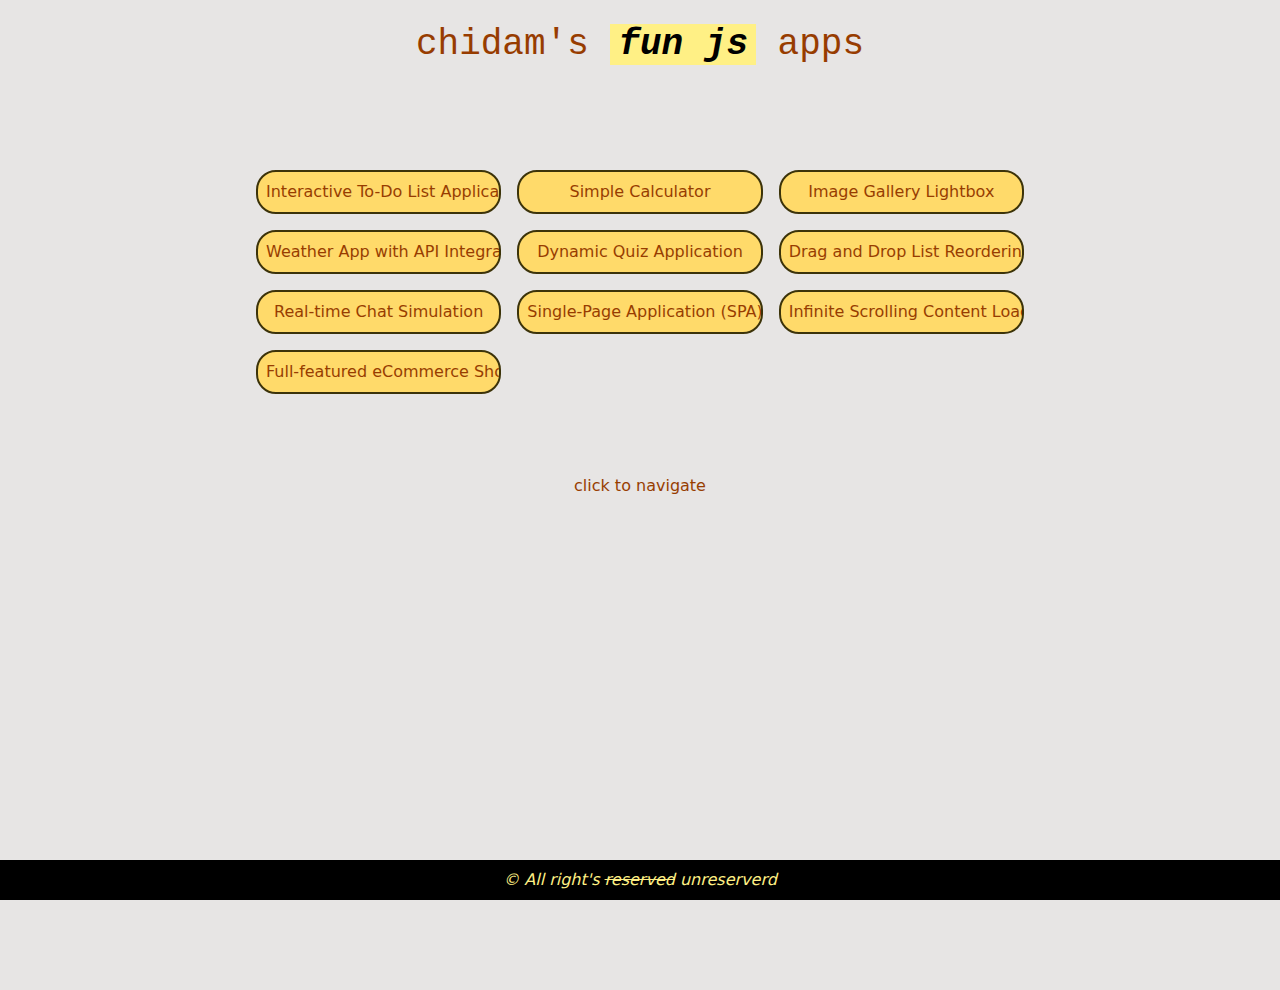
<file: index.html>
<!DOCTYPE html>
<html>
    <head>
        <meta charset="UTF-8" />
        <meta name="viewport" content="width=device-width, initial-scale=1.0" />
        <link href="./output.css" rel="stylesheet" />
    </head>
    <body class="bg-stone-200 text-amber-800 w-[100vw] h-[100vh] relative overflow-hidden">
        <header class="w-[100vw] text-center text-xl md:text-4xl h-[10vh] grid place-items-center">
            <h1 class="font-mono my-auto">
                chidam's
                <span class="lame bg-yellow-200 px-2 italic stroke-indigo-50 text-black font-extrabold">fun js</span>
                apps
            </h1>
        </header>

        <div class="overflow-auto h-full">
            <nav>
                <div class="grid grid-part m-4 gap-4 sm:mx-10 lg:mx-64 sm:my-20">
                    <a class="atag" href="todo.html" title="Interactive To-Do List Application">
                        Interactive To-Do List Application
                    </a>
                    <a class="atag" href="calc.html" title="Simple Calculator">Simple Calculator</a>
                    <a class="atag" href="image.html" title="Image Gallery Lightbox">Image Gallery Lightbox</a>
                    <a class="atag" href="weather.html" title="Weather App with API Integration">
                        Weather App with API Integration
                    </a>
                    <a class="atag" href="quiz.html" title="Dynamic Quiz Application">Dynamic Quiz Application</a>
                    <a class="atag" href="drag.html" title="Drag and Drop List Reordering"
                        >Drag and Drop List Reordering</a
                    >
                    <a class="atag" href="chat.html" title="Real-time Chat Simulation"> Real-time Chat Simulation </a>
                    <a class="atag" href="spa.html" title="Single-Page Application (SPA) with Hash-based Routing">
                        Single-Page Application (SPA) with Hash-based Routing
                    </a>
                    <a class="atag" href="infi.html" title="Infinite Scrolling Content Loader">
                        Infinite Scrolling Content Loader
                    </a>
                    <a class="atag" href="simulate.html" title="Full-featured eCommerce Shopping Cart">
                        Full-featured eCommerce Shopping Cart
                    </a>
                </div>
            </nav>

            <main class="pb-20 grid place-items-center">
                <h2>click to navigate</h2>
            </main>
        </div>
        <footer class="absolute bottom-0 w-full text-center py-2 bg-black text-yellow-200">
            <p class="italic">&copy; All right's <span class="line-through">reserved</span> unreserverd</p>
        </footer>
    </body>
    <style>
        .grid-part {
            grid-template-columns: repeat(auto-fit, minmax(200px, 1fr));
        }
        .atag {
            background: rgb(255, 218, 106);
            display: grid;
            place-items: center;
            height: fit-content;
            padding: 0.5rem;
            border-radius: 20px;
            border: 2px rgb(60, 51, 9) solid;
            white-space: nowrap;
            overflow: hidden;
        }
    </style>
</html>
</file>
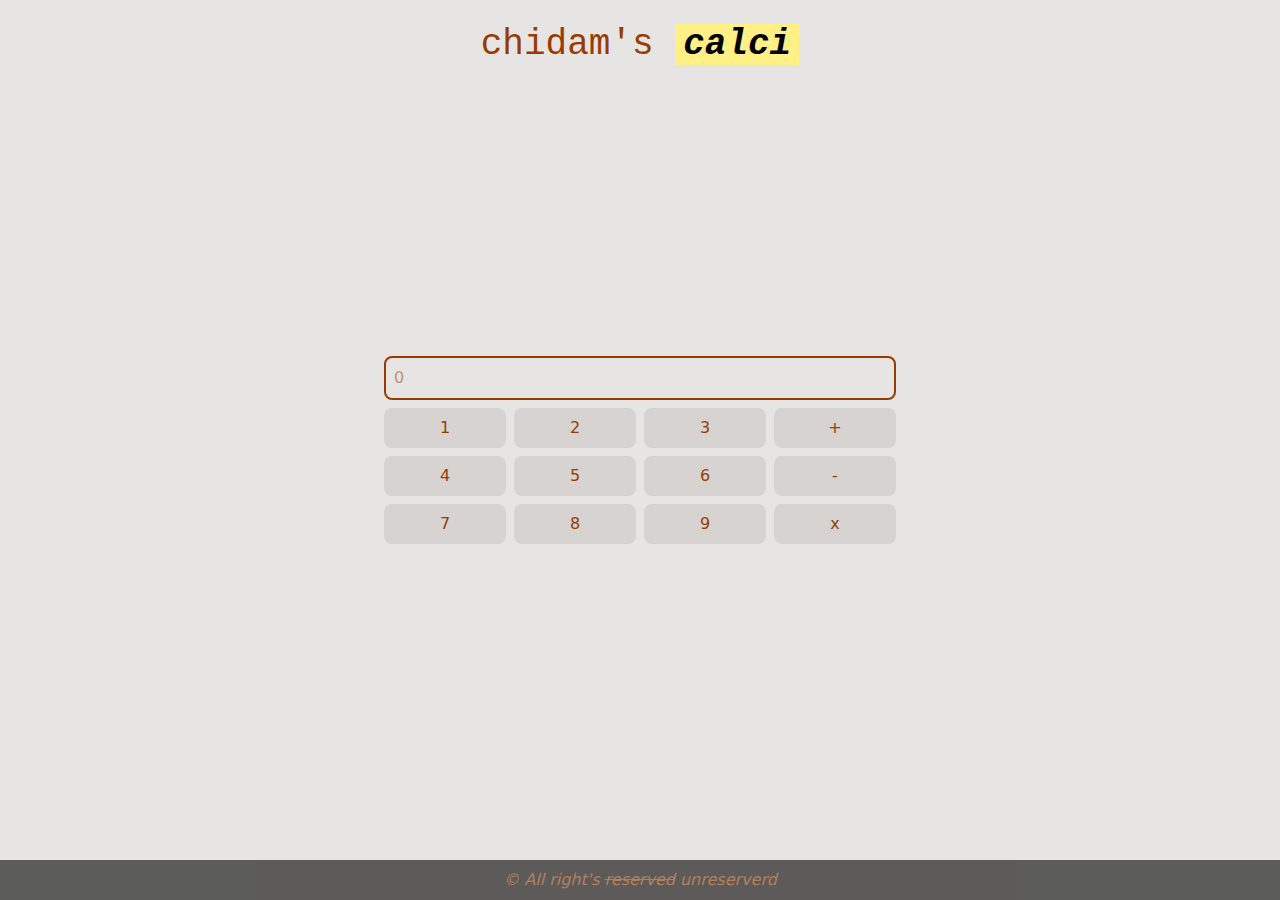
<file: calc.html>
<!DOCTYPE html>
<html>
    <head>
        <meta charset="UTF-8" />
        <meta name="viewport" content="width=device-width, initial-scale=1.0" />
        <title>calci</title>
        <link href="./output.css" rel="stylesheet" />
        <script async>
            function calculate(e) {
                e.target.value = e.target.value.replace(/[^0-9+\-*/.]/g, "");
                try {
                    let value = eval(e.target.value);
                    if (value === undefined) {
                        value = 0;
                    }
                    e.target.value = value;
                } catch (err) {
                    console.log("waiting for valid input...");
                }
            }
            function updateValue(newValue) {
                document.getElementById("input").value += newValue;
                document.getElementById("input").dispatchEvent(new Event("input"));
            }
        </script>
    </head>
    <body class="bg-stone-200 text-amber-800 w-[100vw] h-[100vh] relative overflow-hidden">
        <header class="w-[100vw] text-center text-xl md:text-4xl h-[10vh] grid place-items-center">
            <h1 class="font-mono my-auto">
                chidam's
                <span class="lame bg-yellow-200 px-2 italic stroke-indigo-50 text-black font-extrabold">calci</span>
            </h1>
        </header>
        <main class="overflow-auto h-[80vh] w-screen grid place-items-center">
            <div class="calculator w-[40vw]">
                <input
                    type="text"
                    class="rounded-lg hover:bg-stone-300 border-2 p-2 w-full"
                    oninput="calculate(event)"
                    placeholder="0"
                    id="input"
                />
                <div class="grid grid-cols-4 gap-2 mt-2">
                    <button class="bg-stone-300 p-2 rounded-lg hover:bg-stone-400" onclick="updateValue('1')">1</button>
                    <button class="bg-stone-300 p-2 rounded-lg hover:bg-stone-400" onclick="updateValue('2')">2</button>
                    <button class="bg-stone-300 p-2 rounded-lg hover:bg-stone-400" onclick="updateValue('3')">3</button>
                    <button class="bg-stone-300 p-2 rounded-lg hover:bg-stone-400" onclick="updateValue('+')">+</button>
                    <button class="bg-stone-300 p-2 rounded-lg hover:bg-stone-400" onclick="updateValue('4')">4</button>
                    <button class="bg-stone-300 p-2 rounded-lg hover:bg-stone-400" onclick="updateValue('5')">5</button>
                    <button class="bg-stone-300 p-2 rounded-lg hover:bg-stone-400" onclick="updateValue('6')">6</button>
                    <button class="bg-stone-300 p-2 rounded-lg hover:bg-stone-400" onclick="updateValue('-')">-</button>
                    <button class="bg-stone-300 p-2 rounded-lg hover:bg-stone-400" onclick="updateValue('7')">7</button>
                    <button class="bg-stone-300 p-2 rounded-lg hover:bg-stone-400" onclick="updateValue('8')">8</button>
                    <button class="bg-stone-300 p-2 rounded-lg hover:bg-stone-400" onclick="updateValue('9')">9</button>
                    <button class="bg-stone-300 p-2 rounded-lg hover:bg-stone-400" onclick="updateValue('*')">x</button>
                </div>
            </div>
        </main>
        <footer class="absolute bottom-0 w-full text-center py-2 bg-black opacity-60">
            <p class="italic">&copy; All right's <span class="line-through">reserved</span> unreserverd</p>
        </footer>
    </body>
</html>
</file>
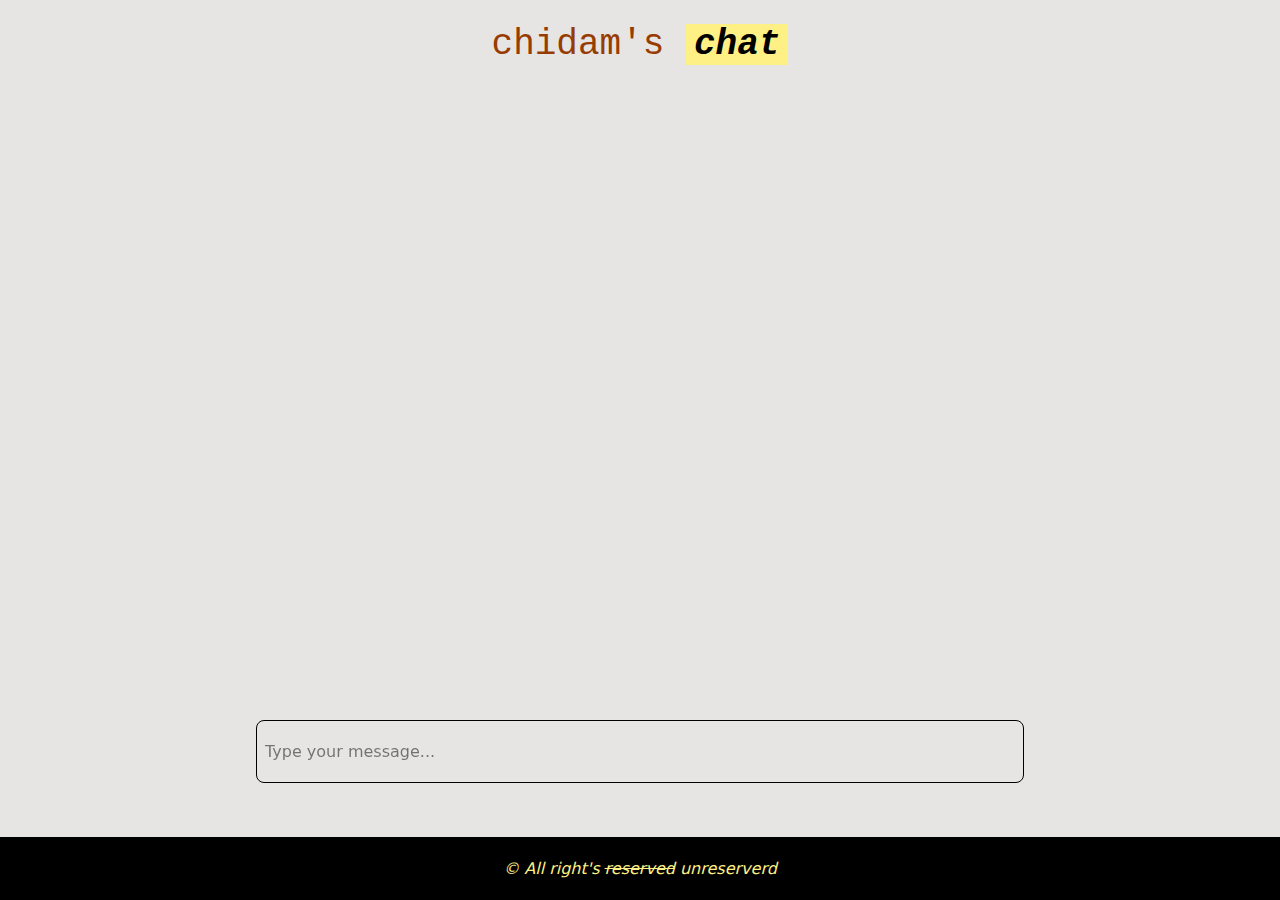
<file: chat.html>
<!DOCTYPE html>
<html>
    <head>
        <meta charset="UTF-8" />
        <meta name="viewport" content="width=device-width, initial-scale=1.0" />
        <title>chat</title>
        <link href="./output.css" rel="stylesheet" />
        <script async>
            let systemTyping = false;
            function handleSubmit(event) {
                if (event.key === "Enter") {
                    // Prevent submission if system is typing
                    if (systemTyping) { return; }
                    const input = event.target;
                    const message = input.value.trim();
                    if (message) {
                        const main = document.querySelector("main");
                        const messageElement = document.createElement("div");
                        messageElement.className = "message bg-yellow-200 p-2 my-2 rounded-md w-fit ml-auto";
                        messageElement.textContent = message;
                        main.appendChild(messageElement);
                        input.value = ""; // Clear the input field
                        main.scrollTop = main.scrollHeight; // Scroll to the bottom

                        // Set systemTyping flag to true for 5 seconds before sending a system message
                        systemTyping = true;
                        setTimeout(() => {
                            const systemMessages = [
                                "Hello, how can I assist you?",
                                "I'm here to help!",
                                "What do you need assistance with?",
                                "Let me check on that...",
                                "Processing your request now!"
                            ];
                            const randomIndex = Math.floor(Math.random() * systemMessages.length);
                            const sysMessageElement = document.createElement("div");
                            sysMessageElement.className = "message bg-blue-500 text-white p-2 my-2 rounded-md w-fit mr-auto";
                            sysMessageElement.textContent = systemMessages[randomIndex];
                            main.appendChild(sysMessageElement);
                            main.scrollTop = main.scrollHeight;
                            systemTyping = false;
                        }, 5000);
                    }
                }
            }
        </script>
    </head>
    <body class="bg-stone-200 text-amber-800 w-[100vw] h-[100vh] relative overflow-hidden">
        <header class="w-[100vw] text-center text-xl md:text-4xl h-[10vh] grid place-items-center">
            <h1 class="font-mono my-auto">
                chidam's
                <span class="lame bg-yellow-200 px-2 italic stroke-indigo-50 text-black font-extrabold">chat</span>
            </h1>
        </header>
        <main class="overflow-y-auto h-[83vh] px-8 lg:px-64 w-screen relative"></main>
        <input
            onkeydown="handleSubmit(event)"
            type="text"
            class="fixed rounded-lg top-[80vh] h-[7vh] border bg-opacity-50 backdrop-blur-md text-black px-2 left-8 right-8 lg:left-64 lg:right-64"
            placeholder="Type your message..."
        />
        <footer class="absolute bottom-0 w-full grid place-items-center py-2 bg-black text-yellow-200 h-[7vh]">
            <p class="italic">&copy; All right's <span class="line-through">reserved</span> unreserverd</p>
        </footer>
    </body>
</html>
</file>
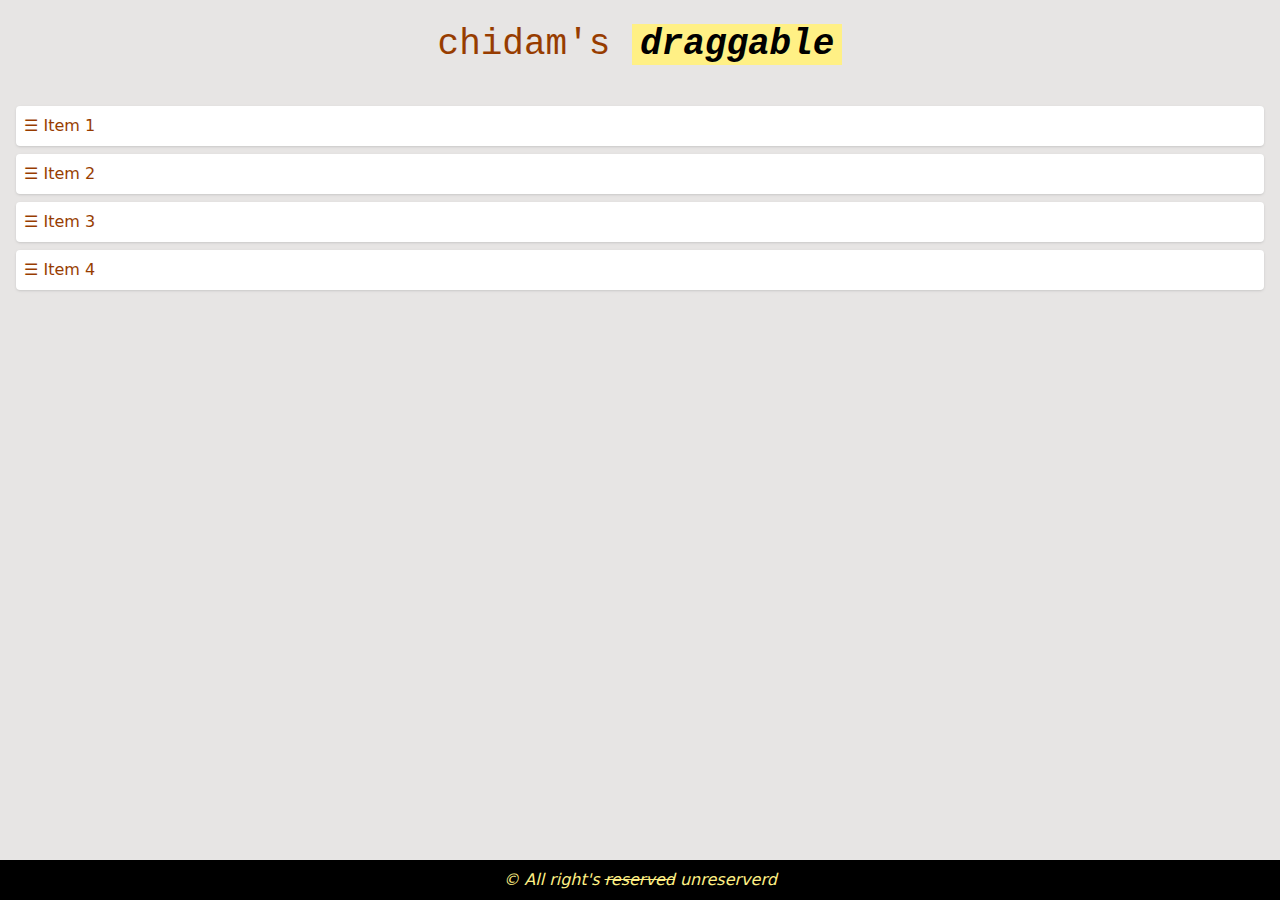
<file: drag.html>
<!DOCTYPE html>
<html>
    <head>
        <meta charset="UTF-8" />
        <meta name="viewport" content="width=device-width, initial-scale=1.0" />
        <title>draggable</title>
        <link href="./output.css" rel="stylesheet" />
        <script async>
            document.addEventListener("DOMContentLoaded", () => {
                const list = document.getElementById("drag-list");
                let draggedItem = null;

                list.addEventListener("dragstart", (e) => {
                    draggedItem = e.target;
                    e.dataTransfer.setData("text/html", e.target.innerHTML);
                    const dragIcon = document.createElement("div");
                    dragIcon.innerHTML = e.target.outerHTML;
                    dragIcon.style.position = "absolute";
                    dragIcon.style.top = "-1000px";
                    dragIcon.style.opacity = "1";
                    document.body.appendChild(dragIcon);
                    e.dataTransfer.setDragImage(dragIcon, 10, 10);
                });

                list.addEventListener("dragover", (e) => {
                    e.preventDefault();
                    const target = e.target.closest("li");
                    if (target && target !== draggedItem) {
                        target.classList.add("bg-yellow-100");
                    }
                });

                list.addEventListener("dragleave", (e) => {
                    const target = e.target.closest("li");
                    if (target) {
                        target.classList.remove("bg-yellow-100");
                    }
                });

                list.addEventListener("drop", (e) => {
                    e.preventDefault();
                    const target = e.target.closest("li");
                    if (target && target !== draggedItem) {
                        const placeholder = document.createElement("span");
                        list.insertBefore(placeholder, draggedItem);
                        list.insertBefore(draggedItem, target);
                        list.insertBefore(target, placeholder);
                        list.removeChild(placeholder);
                        target.classList.remove("bg-yellow-100");
                    }
                });
            });
        </script>
    </head>
    <body class="bg-stone-200 text-amber-800 w-[100vw] h-[100vh] relative overflow-hidden">
        <header class="w-[100vw] text-center text-xl md:text-4xl h-[10vh] grid place-items-center">
            <h1 class="font-mono my-auto">
                chidam's
                <span class="lame bg-yellow-200 px-2 italic stroke-indigo-50 text-black font-extrabold">draggable</span>
            </h1>
        </header>
        <main class="overflow-auto h-[80vh]">
            <ul id="drag-list" class="list-none p-4 space-y-2">
                <li draggable="true" class="p-2 bg-white rounded shadow cursor-move" data-index="0">☰ Item 1</li>
                <li draggable="true" class="p-2 bg-white rounded shadow cursor-move" data-index="1">☰ Item 2</li>
                <li draggable="true" class="p-2 bg-white rounded shadow cursor-move" data-index="2">☰ Item 3</li>
                <li draggable="true" class="p-2 bg-white rounded shadow cursor-move" data-index="3">☰ Item 4</li>
            </ul>
        </main>
        <footer class="absolute bottom-0 w-full text-center py-2 bg-black text-yellow-200">
            <p class="italic">&copy; All right's <span class="line-through">reserved</span> unreserverd</p>
        </footer>
    </body>
</html>
</file>
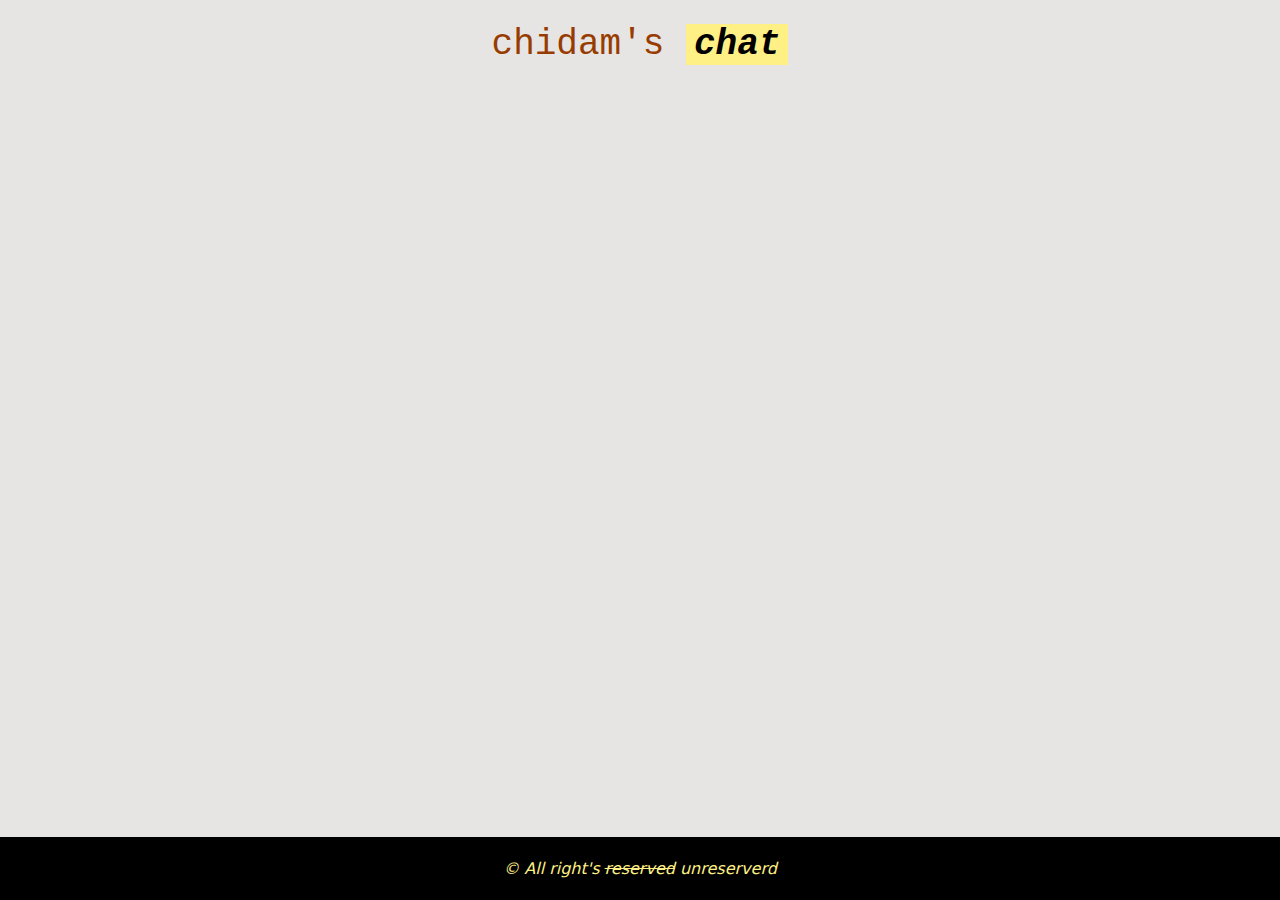
<file: infi.html>
<!DOCTYPE html>
<html>
    <head>
        <meta charset="UTF-8" />
        <meta name="viewport" content="width=device-width, initial-scale=1.0" />
        <title>chat</title>
        <link href="./output.css" rel="stylesheet" />
        <style>
            .fact-card {
                padding: 1rem;
                margin: 1rem;
                background-color: white;
                border-radius: 0.5rem;
                box-shadow: 0 2px 4px rgba(0,0,0,0.1);
            }
        </style>
    </head>
    <body class="bg-stone-200 text-amber-800 w-[100vw] h-[100vh] relative overflow-hidden">
        <header class="w-[100vw] text-center text-xl md:text-4xl h-[10vh] grid place-items-center">
            <h1 class="font-mono my-auto">
                chidam's
                <span class="lame bg-yellow-200 px-2 italic stroke-indigo-50 text-black font-extrabold">chat</span>
            </h1>
        </header>
        <main class="overflow-auto min-h-[83vh] lg:px-40 w-screen">
            <div class="content overflow-scroll h-[80vh]">

                <div class="view h-[10vh]"></div>
            </div>
        </main>
        <footer class="absolute bottom-0 w-full grid place-items-center py-2 bg-black text-yellow-200 h-[7vh]">
            <p class="italic">&copy; All right's <span class="line-through">reserved</span> unreserverd</p>
        </footer>
        <script>
            const content = document.querySelector('.content');
            const view = document.querySelector('.view');
            let isLoading = false;
            let isVisible = false;

            const observer = new IntersectionObserver((entries) => {
                entries.forEach(entry => {
                    isVisible = entry.isIntersecting;
                    if (isVisible && !isLoading) {
                        continuousFetch();
                    }
                });
            }, {
                threshold: 0.1
            });

            observer.observe(view);

            async function continuousFetch() {
                while (isVisible) {
                    await fetchCatFact();
                    await new Promise(resolve => setTimeout(resolve, 500));
                }
            }

            async function fetchCatFact() {
                isLoading = true;
                try {
                    const response = await fetch('https://catfact.ninja/fact');
                    const data = await response.json();
                    
                    const factCard = document.createElement('div');
                    factCard.className = 'fact-card';
                    factCard.textContent = data.fact;
                    
                    content.insertBefore(factCard, view);
                } catch (error) {
                    console.error('Error fetching cat fact:', error);
                }
                isLoading = false;
            }
        </script>
    </body>
</html>
</file>
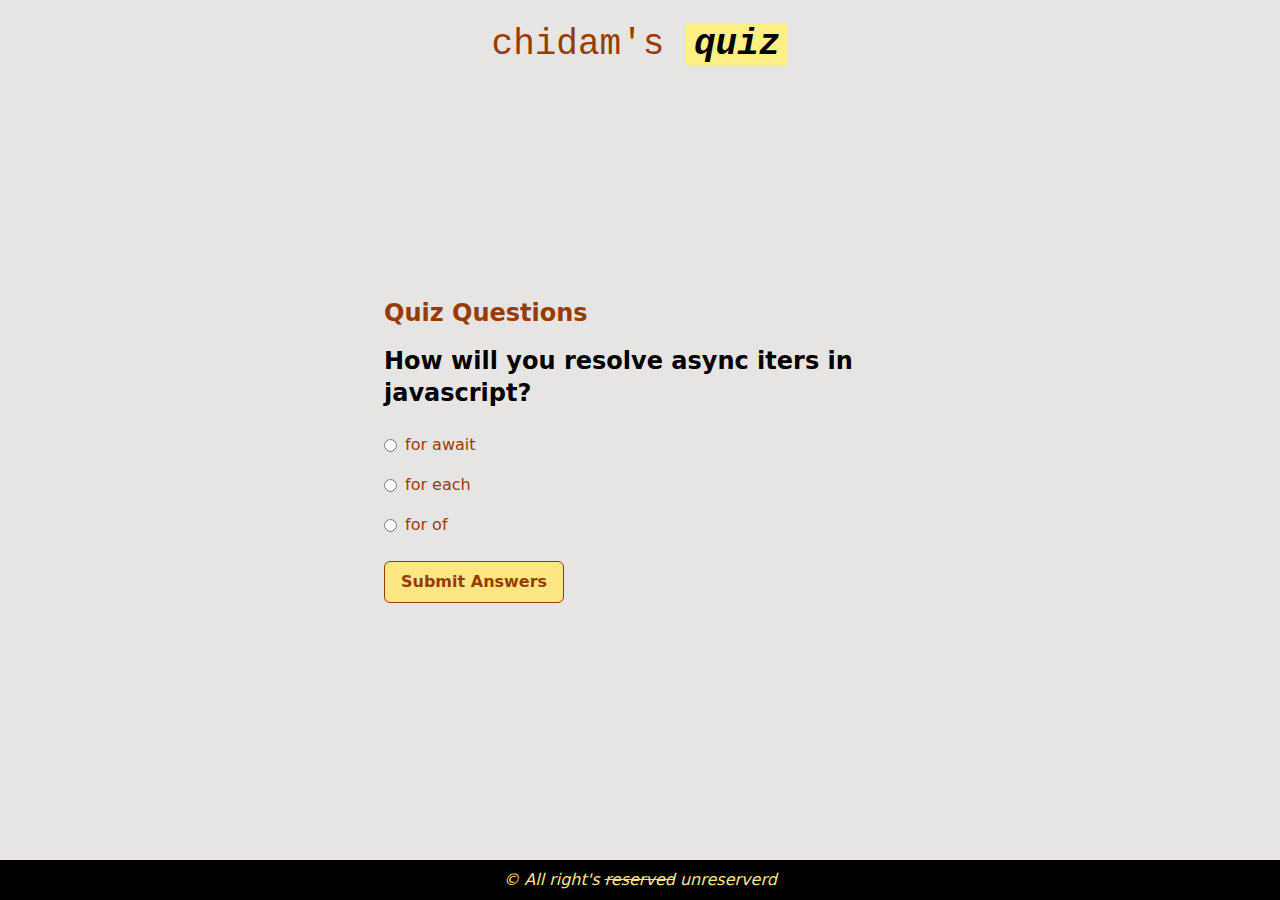
<file: quiz.html>
<!DOCTYPE html>
<html>
    <head>
        <meta charset="UTF-8" />
        <meta name="viewport" content="width=device-width, initial-scale=1.0" />
        <title>quiz</title>
        <link href="./output.css" rel="stylesheet" />
        <script async>
            const questions = [];
            let correctAnswers = 0;
            let currentQuestionIndex = 0;

            (async () => {
                const response = await fetch("./static/questions.json");
                const data = await response.json();
                questions.push(...data.questions);
                const curQuestion = questions[currentQuestionIndex];
                const questionText = document.querySelector(`.question-text`);
                questionText.innerHTML = curQuestion.question;
                for (let i = 0; i < curQuestion.options.length; i++) {
                    const optionText = document.querySelector(`.option-text${i + 1}`);
                    optionText.innerHTML = curQuestion.options[i];
                }
                currentQuestionIndex += 1;
            })();

            function quizEvaluate() {
                const selectedOption = document.querySelector('input[name="quizOptions"]:checked');
                if (!selectedOption) {
                    alert("Please select an option before submitting.");
                    return;
                }
                const selectedValue = parseInt(selectedOption.value, 10);
                const correctAnswer = questions[currentQuestionIndex - 1].answer;
                const correctValue = questions[currentQuestionIndex - 1].options.indexOf(correctAnswer);
                if (selectedValue === correctValue) {
                    correctAnswers += 1;
                }
                if (currentQuestionIndex < questions.length) {
                    const curQuestion = questions[currentQuestionIndex];
                    const questionText = document.querySelector(`.question-text`);
                    questionText.innerHTML = curQuestion.question;
                    for (let i = 0; i < curQuestion.options.length; i++) {
                        const optionText = document.querySelector(`.option-text${i + 1}`);
                        optionText.innerHTML = curQuestion.options[i];
                    }
                    currentQuestionIndex += 1;
                } else {
                    alert(`Quiz completed! You got ${correctAnswers} out of ${questions.length} correct.`);
                }
                console.log("evaluating...");
            }
        </script>
    </head>
    <body class="bg-stone-200 text-amber-800 w-[100vw] h-[100vh] relative overflow-hidden">
        <header class="w-[100vw] text-center text-xl md:text-4xl h-[10vh] grid place-items-center">
            <h1 class="font-mono my-auto">
                chidam's
                <span class="lame bg-yellow-200 px-2 italic stroke-indigo-50 text-black font-extrabold">quiz</span>
            </h1>
        </header>
        <main class="overflow-auto h-[80vh] grid place-items-center">
            <div class="question w-[90vw] lg:w-[40vw]">
                <h2 class="text-2xl font-bold mb-4">Quiz Questions</h2>
                <div class="question-text text-black font-extrabold text-2xl mb-2">Loading...</div>
                <div class="my-6 grid gap-4 w-full">
                    <div class="flex w-full items-center">
                        <input type="radio" id="option1" name="quizOptions" value="0" class="mr-2" />
                        <label for="option1" class="option-text1">Loading...</label>
                    </div>
                    <div class="flex w-full items-center">
                        <input type="radio" id="option2" name="quizOptions" value="1" class="mr-2" />
                        <label for="option2" class="option-text2">Loading...</label>
                    </div>
                    <div class="flex w-full items-center">
                        <input type="radio" id="option3" name="quizOptions" value="2" class="mr-2" />
                        <label for="option3" class="option-text3">Loading...</label>
                    </div>
                </div>
                <button
                    class="bg-amber-200 border font-bold px-4 py-2 rounded-md cursor-pointer"
                    onclick=" quizEvaluate()"
                >
                    Submit Answers
                </button>
            </div>
        </main>
        <footer class="absolute bottom-0 w-full text-center py-2 bg-black text-amber-200">
            <p class="italic">&copy; All right's <span class="line-through">reserved</span> unreserverd</p>
        </footer>
    </body>
</html>
</file>
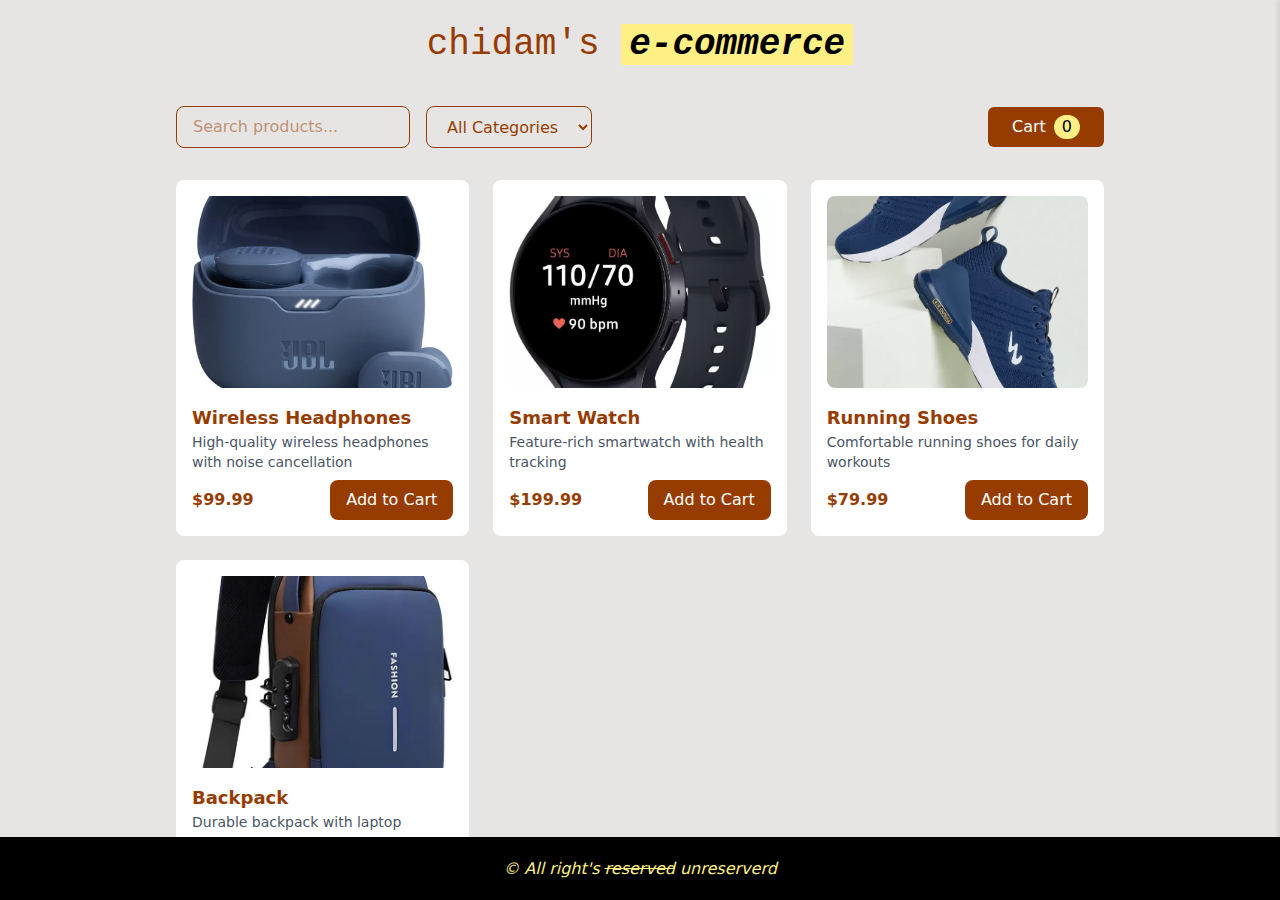
<file: simulate.html>
<!DOCTYPE html>
<html>
    <head>
        <meta charset="UTF-8" />
        <meta name="viewport" content="width=device-width, initial-scale=1.0" />
        <title>e-commerce</title>
        <link href="./output.css" rel="stylesheet" />
        <style>
            .product-grid {
                display: grid;
                grid-template-columns: repeat(auto-fill, minmax(250px, 1fr));
                gap: 1.5rem;
                padding: 1rem;
            }
            .product-card {
                background: white;
                border-radius: 8px;
                padding: 1rem;
                transition: transform 0.2s;
            }
            .product-card:hover {
                transform: translateY(-5px);
                box-shadow: 0 4px 6px rgba(0, 0, 0, 0.1);
            }
            .cart-drawer {
                position: fixed;
                right: -400px;
                top: 0;
                width: 400px;
                height: 100vh;
                background: white;
                transition: right 0.3s;
                box-shadow: -2px 0 5px rgba(0, 0, 0, 0.1);
                z-index: 1000;
            }
            .cart-drawer.open {
                right: 0;
            }
            @media (max-width: 640px) {
                .cart-drawer {
                    width: 100%;
                    right: -100%;
                }
            }
        </style>
    </head>
    <body class="bg-stone-200 text-amber-800 w-[100vw] h-[100vh] relative overflow-hidden">
        <header class="w-[100vw] text-center text-xl md:text-4xl h-[10vh] grid place-items-center">
            <h1 class="font-mono my-auto">
                chidam's
                <span class="lame bg-yellow-200 px-2 italic stroke-indigo-50 text-black font-extrabold"
                    >e-commerce</span
                >
            </h1>
        </header>
        <main class="overflow-auto h-[83vh] lg:px-40 w-screen">
            <div class="flex justify-between items-center p-4 relative">
                <div class="search-filter grid md:flex gap-4">
                    <input 
                        type="text" 
                        id="searchInput" 
                        placeholder="Search products..."
                        class="px-4 py-2 rounded-lg border border-amber-800"
                    >
                    <select 
                        id="categoryFilter"
                        class="px-4 py-2 rounded-lg border border-amber-800"
                    >
                        <option value="">All Categories</option>
                    </select>
                </div>
                <button 
                    id="cartButton"
                    class="bg-amber-800 text-white px-6 py-2 rounded-md flex items-center gap-2 cursor-pointer absolute right-4"
                >
                    <span>Cart</span>
                    <span id="cartCount" class="bg-yellow-200 text-black px-2 rounded-full">0</span>
                </button>
            </div>
            <div id="productGrid" class="product-grid overflow-auto"></div>
            
            <div id="cartDrawer" class="cart-drawer p-4">
                <div class="flex justify-between items-center mb-4">
                    <h2 class="text-2xl font-bold">Shopping Cart</h2>
                    <button id="closeCart" class="text-2xl cursor-pointer">&times;</button>
                </div>
                <div id="cartItems" class="space-y-4"></div>
                <div class="border-t mt-4 pt-4">
                    <div class="flex justify-between mb-2">
                        <span>Subtotal:</span>
                        <span id="subtotal">$0.00</span>
                    </div>
                    <div class="flex justify-between mb-2">
                        <span>Tax (18%):</span>
                        <span id="tax">$0.00</span>
                    </div>
                    <div class="flex justify-between font-bold">
                        <span>Total:</span>
                        <span id="total">$0.00</span>
                    </div>
                </div>
            </div>
        </main>
        <footer class="absolute bottom-0 w-full grid place-items-center py-2 bg-black text-yellow-200 h-[7vh]">
            <p class="italic">&copy; All right's <span class="line-through">reserved</span> unreserverd</p>
        </footer>
        <script type="module">
            const products_resp = await fetch("static/shop.json")
            const products = await products_resp.json()

            class CartManager {
                constructor() {
                    this.cart = JSON.parse(localStorage.getItem('cart')) || [];
                    this.subscribers = [];
                }

                subscribe(callback) {
                    this.subscribers.push(callback);
                }

                notify() {
                    this.subscribers.forEach(callback => callback(this.cart));
                    this.saveToLocalStorage();
                }

                addItem(product, quantity = 1) {
                    const existingItem = this.cart.find(item => item.id === product.id);
                    if (existingItem) {
                        existingItem.quantity += quantity;
                    } else {
                        this.cart.push({ ...product, quantity });
                    }
                    this.notify();
                }

                removeItem(productId) {
                    this.cart = this.cart.filter(item => item.id !== productId);
                    this.notify();
                }

                updateQuantity(productId, quantity) {
                    const item = this.cart.find(item => item.id === productId);
                    if (item) {
                        item.quantity = quantity;
                        if (quantity <= 0) {
                            this.removeItem(productId);
                        } else {
                            this.notify();
                        }
                    }
                }

                getTotal() {
                    const subtotal = this.cart.reduce((sum, item) => sum + (item.price * item.quantity), 0);
                    const tax = subtotal * 0.18;
                    return {
                        subtotal,
                        tax,
                        total: subtotal + tax
                    };
                }

                saveToLocalStorage() {
                    localStorage.setItem('cart', JSON.stringify(this.cart));
                }
            }

            class UIManager {
                constructor(cartManager) {
                    this.cartManager = cartManager;
                    this.setupEventListeners();
                    this.renderProducts(products);
                    this.setupCategoryFilter();
                    
                    cartManager.subscribe(() => {
                        this.updateCartUI();
                        this.updateCartCount();
                    });
                    cartManager.notify();
                }

                setupEventListeners() {
                    document.getElementById('cartButton').addEventListener('click', () => {
                        document.getElementById('cartDrawer').classList.add('open');
                    });

                    document.getElementById('closeCart').addEventListener('click', () => {
                        document.getElementById('cartDrawer').classList.remove('open');
                    });

                    document.getElementById('searchInput').addEventListener('input', (e) => {
                        this.filterProducts();
                    });

                    document.getElementById('categoryFilter').addEventListener('change', () => {
                        this.filterProducts();
                    });
                }

                setupCategoryFilter() {
                    const categories = [...new Set(products.map(p => p.category))];
                    const select = document.getElementById('categoryFilter');
                    categories.forEach(category => {
                        const option = document.createElement('option');
                        option.value = category;
                        option.textContent = category;
                        select.appendChild(option);
                    });
                }

                filterProducts() {
                    const searchTerm = document.getElementById('searchInput').value.toLowerCase();
                    const category = document.getElementById('categoryFilter').value;
                    
                    const filtered = products.filter(product => {
                        const matchesSearch = product.name.toLowerCase().includes(searchTerm) ||
                                           product.description.toLowerCase().includes(searchTerm);
                        const matchesCategory = !category || product.category === category;
                        return matchesSearch && matchesCategory;
                    });

                    this.renderProducts(filtered);
                }

                renderProducts(productsToRender) {
                    const grid = document.getElementById('productGrid');
                    grid.innerHTML = '';

                    productsToRender.forEach(product => {
                        const card = document.createElement('div');
                        card.className = 'product-card';
                        card.innerHTML = `
                            <img src="${product.image}" alt="${product.name}" class="w-full h-48 object-cover rounded-lg mb-4">
                            <h3 class="font-bold text-lg">${product.name}</h3>
                            <p class="text-gray-600 text-sm mb-2">${product.description}</p>
                            <div class="flex justify-between items-center">
                                <span class="font-bold">$${product.price.toFixed(2)}</span>
                                <button 
                                    class="bg-amber-800 text-white px-4 py-2 rounded-lg hover:bg-amber-700 cursor-pointer"
                                    onclick="window.addToCart(${product.id})"
                                >
                                    Add to Cart
                                </button>
                            </div>
                        `;
                        grid.appendChild(card);
                    });
                }

                updateCartUI() {
                    const cartItems = document.getElementById('cartItems');
                    cartItems.innerHTML = '';

                    this.cartManager.cart.forEach(item => {
                        const itemElement = document.createElement('div');
                        itemElement.className = 'flex justify-between items-center p-2 border-b';
                        itemElement.innerHTML = `
                            <div>
                                <h4 class="font-bold">${item.name}</h4>
                                <p class="text-sm">$${item.price.toFixed(2)} × ${item.quantity}</p>
                            </div>
                            <div class="flex items-center gap-2">
                                <button 
                                    class="px-2 py-1 border rounded"
                                    onclick="window.updateQuantity(${item.id}, ${item.quantity - 1})"
                                >-</button>
                                <span>${item.quantity}</span>
                                <button 
                                    class="px-2 py-1 border rounded"
                                    onclick="window.updateQuantity(${item.id}, ${item.quantity + 1})"
                                >+</button>
                                <button 
                                    class="ml-2 text-red-500 cursor-pointer"
                                    onclick="window.removeFromCart(${item.id})"
                                >×</button>
                            </div>
                        `;
                        cartItems.appendChild(itemElement);
                    });

                    const { subtotal, tax, total } = this.cartManager.getTotal();
                    document.getElementById('subtotal').textContent = `$${subtotal.toFixed(2)}`;
                    document.getElementById('tax').textContent = `$${tax.toFixed(2)}`;
                    document.getElementById('total').textContent = `$${total.toFixed(2)}`;
                }

                updateCartCount() {
                    const count = this.cartManager.cart.reduce((sum, item) => sum + item.quantity, 0);
                    document.getElementById('cartCount').textContent = count;
                }
            }

            // Initialize
            const cartManager = new CartManager();
            const uiManager = new UIManager(cartManager);

            window.addToCart = (productId) => {
                const product = products.find(p => p.id === productId);
                if (product) {
                    cartManager.addItem(product);
                }
            };

            window.removeFromCart = (productId) => {
                cartManager.removeItem(productId);
            };

            window.updateQuantity = (productId, quantity) => {
                cartManager.updateQuantity(productId, quantity);
            };
        </script>
    </body>
</html>
</file>
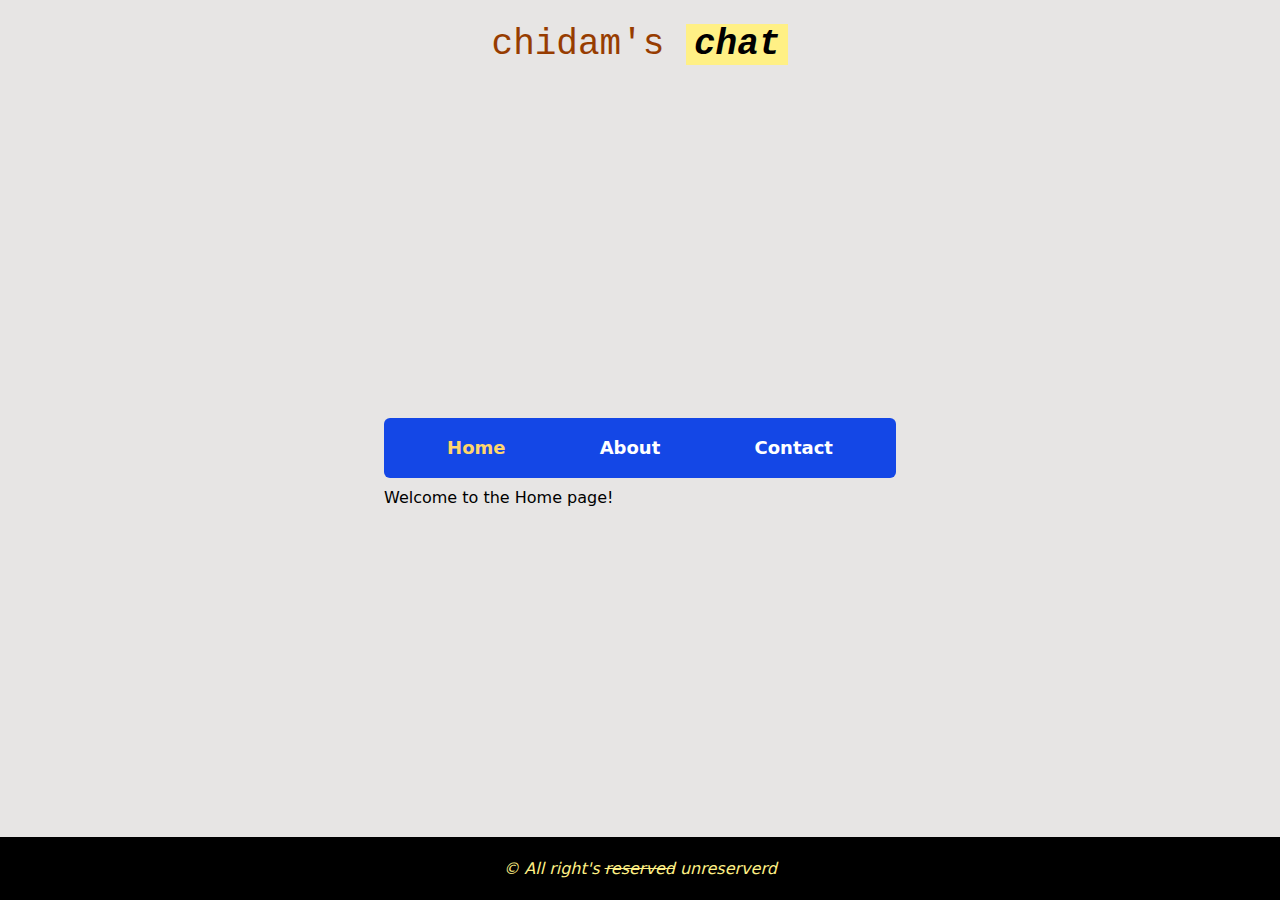
<file: spa.html>
<!DOCTYPE html>
<html>
    <head>
        <meta charset="UTF-8" />
        <meta name="viewport" content="width=device-width, initial-scale=1.0" />
        <title>chat</title>
        <link href="./output.css" rel="stylesheet" />
        <script async>
        document.addEventListener('DOMContentLoaded', () => {
            const contentDiv = document.querySelector('.content');

            function render(route) {
                let view = '';
                switch (route) {
                    case '#home':
                    case '':
                    case '#':
                        view = '<p class="mt-2 text-black">Welcome to the Home page!</p>';
                        break;
                    case '#about':
                        view = '<p class="mt-2 text-black">This is about page.</p>';
                        break;
                    case '#work':
                        view = '<p class="mt-2 text-black">Contact us at contact@example.com.</p>';
                        break;
                    default:
                        view = '<p class="mt-2 text-black">Page not found!</p>';
                }
                contentDiv.innerHTML = view;
                document.querySelectorAll('nav a').forEach(link => {
                    link.classList.toggle('active', link.getAttribute('href') === route);
                });
            }

            function router() {
                const route = window.location.hash || '#home';
                render(route);
            }

            window.addEventListener('hashchange', router);
            router();
        });
        </script>
    </head>
    <body class="bg-stone-200 text-amber-800 w-[100vw] h-[100vh] relative overflow-hidden">
        <header class="w-[100vw] text-center text-xl md:text-4xl h-[10vh] grid place-items-center">
            <h1 class="font-mono my-auto">
                chidam's
                <span class="lame bg-yellow-200 px-2 italic stroke-indigo-50 text-black font-extrabold">chat</span>
            </h1>
        </header>
        <main class="overflow-auto min-h-[83vh] w-screen grid place-items-center">
            <div class="contain">
                <nav class="w-[80vw] md:w-[60vw] lg:w-[40vw] rounded-md flex justify-around bg-blue-700 text-white p-4">
                    <a href="#home" class="text-sm md:text-lg font-bold active">Home</a>
                    <a href="#about" class="text-sm md:text-lg font-bold">About</a>
                    <a href="#work" class="text-sm md:text-lg font-bold">Contact</a>
                </nav>
                <div class="content"></div>
            </div>
        </main>
        <footer class="absolute bottom-0 w-full grid place-items-center py-2 bg-black text-yellow-200 h-[7vh]">
            <p class="italic">&copy; All right's <span class="line-through">reserved</span> unreserverd</p>
        </footer>
    </body>
    <style>
        .active {
            color: #ffd66d; /* Tailwind's yellow-400 */
            font-weight: bold;
        }
    </style>
</html>
</file>
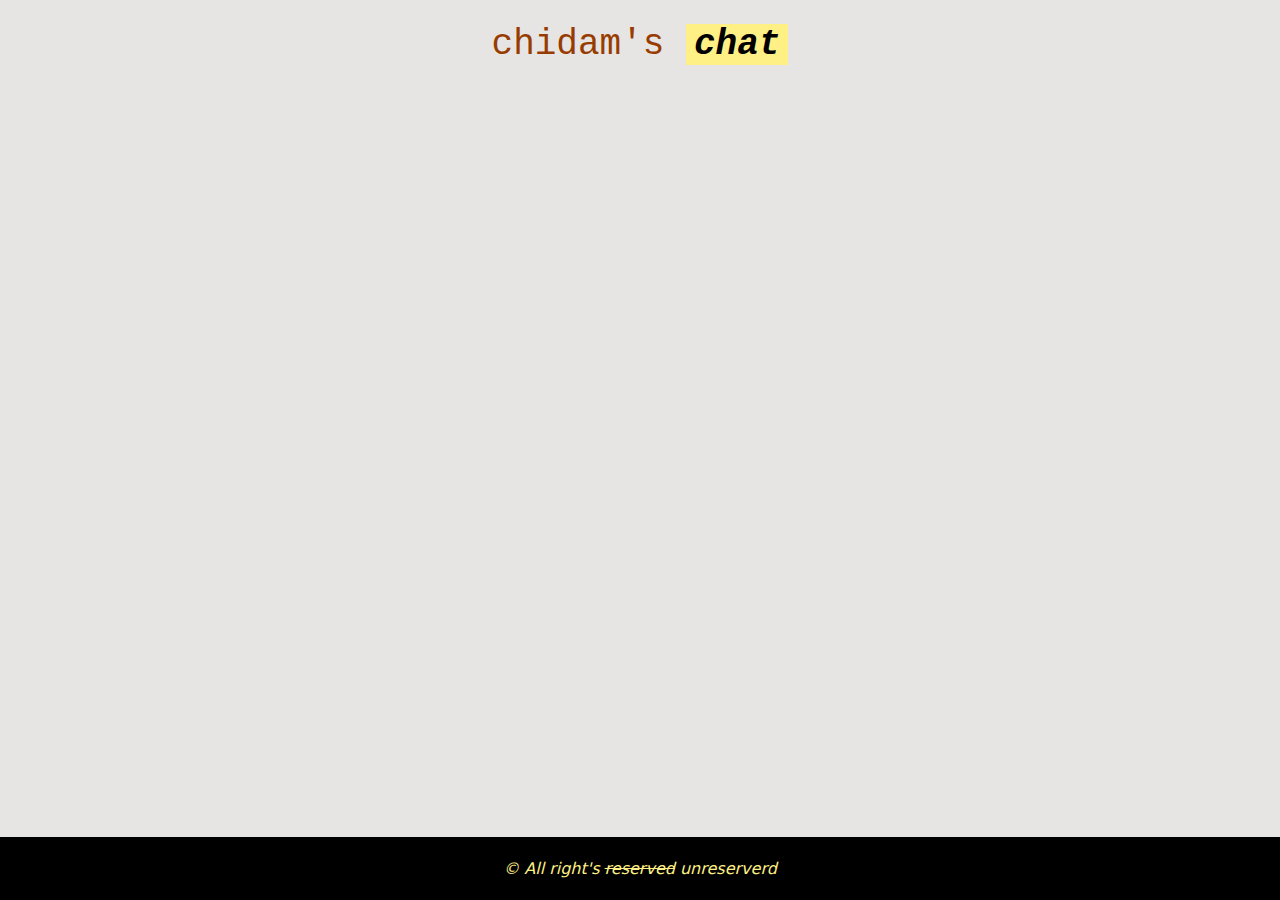
<file: temp.html>
<!DOCTYPE html>
<html>
    <head>
        <meta charset="UTF-8" />
        <meta name="viewport" content="width=device-width, initial-scale=1.0" />
        <title>chat</title>
        <link href="./output.css" rel="stylesheet" />
    </head>
    <body class="bg-stone-200 text-amber-800 w-[100vw] h-[100vh] relative overflow-hidden">
        <header class="w-[100vw] text-center text-xl md:text-4xl h-[10vh] grid place-items-center">
            <h1 class="font-mono my-auto">
                chidam's
                <span class="lame bg-yellow-200 px-2 italic stroke-indigo-50 text-black font-extrabold">chat</span>
            </h1>
        </header>
        <main class="overflow-auto min-h-[83vh] lg:px-40 w-screen"></main>
        <footer class="absolute bottom-0 w-full grid place-items-center py-2 bg-black text-yellow-200 h-[7vh]">
            <p class="italic">&copy; All right's <span class="line-through">reserved</span> unreserverd</p>
        </footer>
    </body>
</html>
</file>
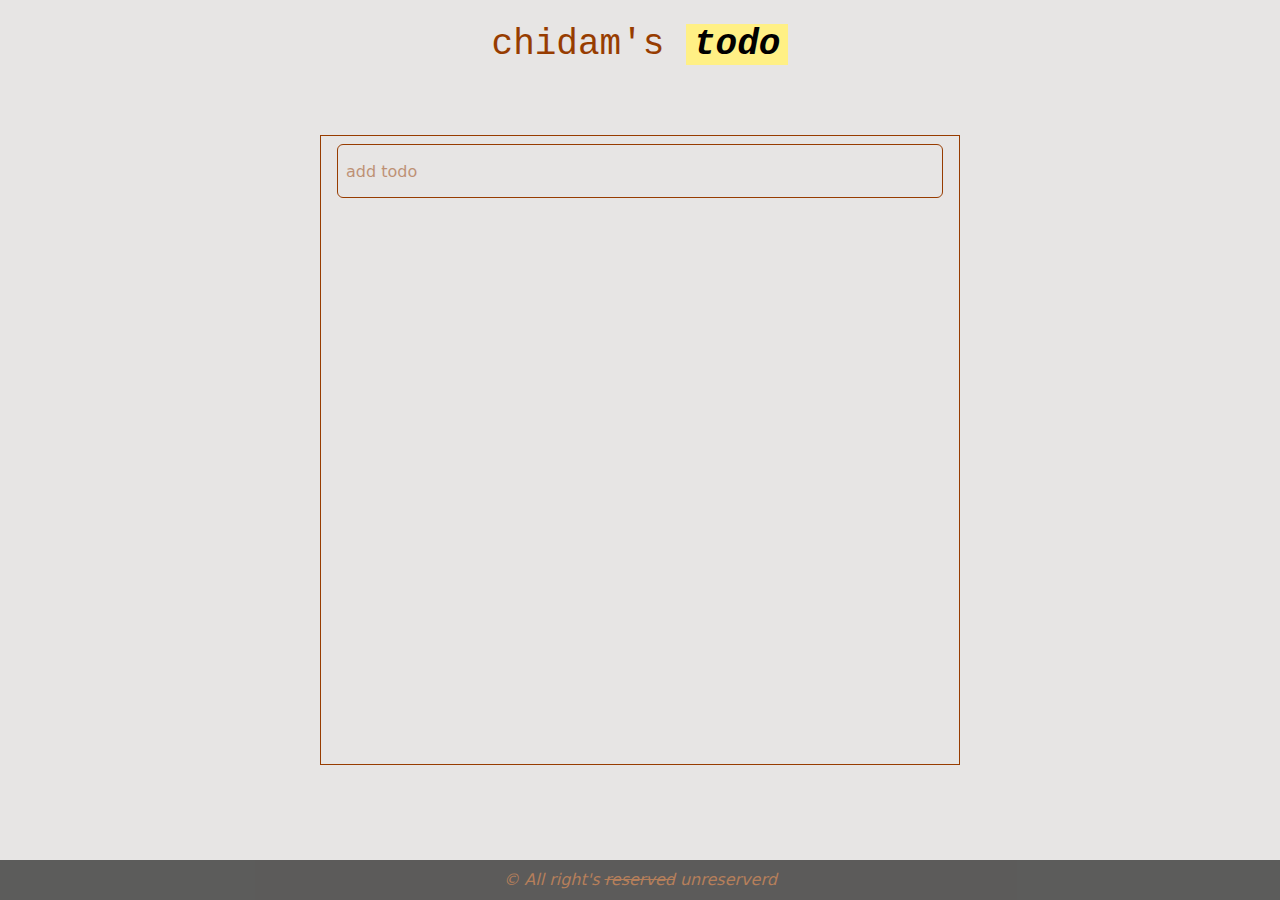
<file: todo.html>
<!DOCTYPE html>
<html>
    <head>
        <meta charset="UTF-8" />
        <meta name="viewport" content="width=device-width, initial-scale=1.0" />
        <title>todo</title>
        <link href="./output.css" rel="stylesheet" />
        <script async>
            document.addEventListener("DOMContentLoaded", () => {
                const todos = document.querySelector(".todos");
                const savedTodos = JSON.parse(localStorage.getItem("todos")) || [];

                savedTodos.map((todo) => {
                    addTodoToDOM(todo.text, todo.id, todo.completed);
                });

                function saveTodos() {
                    const todoElements = Array.from(todos.children);
                    const todosData = todoElements.map((todoLabel) => {
                        const checkbox = todoLabel.querySelector("input[type='checkbox']");
                        const text = todoLabel.querySelector("span").textContent;
                        return { id: checkbox.id, text, completed: checkbox.checked };
                    });
                    localStorage.setItem("todos", JSON.stringify(todosData));
                }

                function addTodoToDOM(input, id = null, completed = false) {
                    const todoLabel = document.createElement("label");
                    const todoDelete = document.createElement("div");
                    const todoEdit = document.createElement("div");
                    const todoInput = document.createElement("input");
                    todoInput.type = "checkbox";
                    todoInput.id = id || Math.floor(Math.random() * 100000);
                    todoInput.className = "absolute right-2 top-3 peer cursor-pointer";
                    todoInput.checked = completed;
                    todoDelete.className =
                        "absolute right-6 top-1.5 cursor-pointer mr-2 px-2 py-0.5  border border-red-500 text-red-500 rounded-md hover:bg-red-500 hover:text-white transition-all duration-200 ease-in-out";
                    todoEdit.className =
                        "absolute right-16 top-1.5 cursor-pointer mr-2 px-2 py-0.5  border border-yellow-500 text-yellow-700 rounded-md hover:bg-yellow-500 hover:text-white transition-all duration-200 ease-in-out";
                    todoDelete.innerHTML = "X";
                    todoEdit.innerHTML = "Edit";
                    todoLabel.className =
                        "bg-stone-200 p-2 my-2 rounded-md overflow-hidden border text-ellipsis shadow-md w-full h-fit relative cursor-pointer";
                    todoLabel.htmlFor = todoInput.id;
                    todoLabel.innerHTML = `<span class="peer-checked:line-through">${input}</span>`;
                    todos.insertBefore(todoLabel, todos.firstChild);
                    todoLabel.insertBefore(todoInput, todoLabel.firstChild);
                    todoLabel.appendChild(todoDelete);
                    todoLabel.appendChild(todoEdit);

                    todoDelete.onclick = function () {
                        todos.removeChild(todoLabel);
                        saveTodos();
                    };

                    todoEdit.onclick = function (e) {
                        const newInput = prompt("Edit your todo", todoLabel.querySelector("span").textContent);
                        if (newInput) {
                            todoLabel.querySelector("span").textContent = newInput;
                            saveTodos();
                        }
                        todoInput.checked = !todoInput.checked;
                        saveTodos();
                    };

                    todoInput.onchange = saveTodos;
                }

                window.handleSubmit = (e) => {
                    if (e.key == "Enter") {
                        const input = e.target.value;
                        e.target.value = "";
                        if (input.length > 0) {
                            addTodoToDOM(input);
                            saveTodos();
                        }
                    }
                };
            });
        </script>
    </head>
    <body class="bg-stone-200 text-amber-800 w-[100vw] h-[100vh] relative overflow-hidden">
        <header class="w-[100vw] text-center text-xl md:text-4xl h-[10vh] grid place-items-center">
            <h1 class="font-mono my-auto">
                chidam's
                <span class="lame bg-yellow-200 px-2 italic stroke-indigo-50 text-black font-extrabold">todo</span>
            </h1>
        </header>
        <main class="overflow-auto h-[80vh]">
            <div class="w-full h-full grid place-items-center">
                <div class="h-[70vh] w-[80%] relative md:w-1/2 border">
                    <input
                        class="absolute top-0 left-0 right-0 w-[95%] rounded-md p-2 mx-auto border mt-2 h-[6vh]"
                        placeholder="add todo"
                        onkeydown=" return handleSubmit(event)"
                    />
                    <div class="overflow-auto todos mt-[8vh] max-h-[60vh] p-8 w-full grid"></div>
                </div>
            </div>
        </main>
        <footer class="absolute bottom-0 w-full text-center py-2 bg-black opacity-60">
            <p class="italic">&copy; All right's <span class="line-through">reserved</span> unreserverd</p>
        </footer>
    </body>
    <style>
        .todos {
            scrollbar-width: thin;
            scrollbar-color: black rgb(255, 250, 234);
        }
    </style>
</html>
</file>
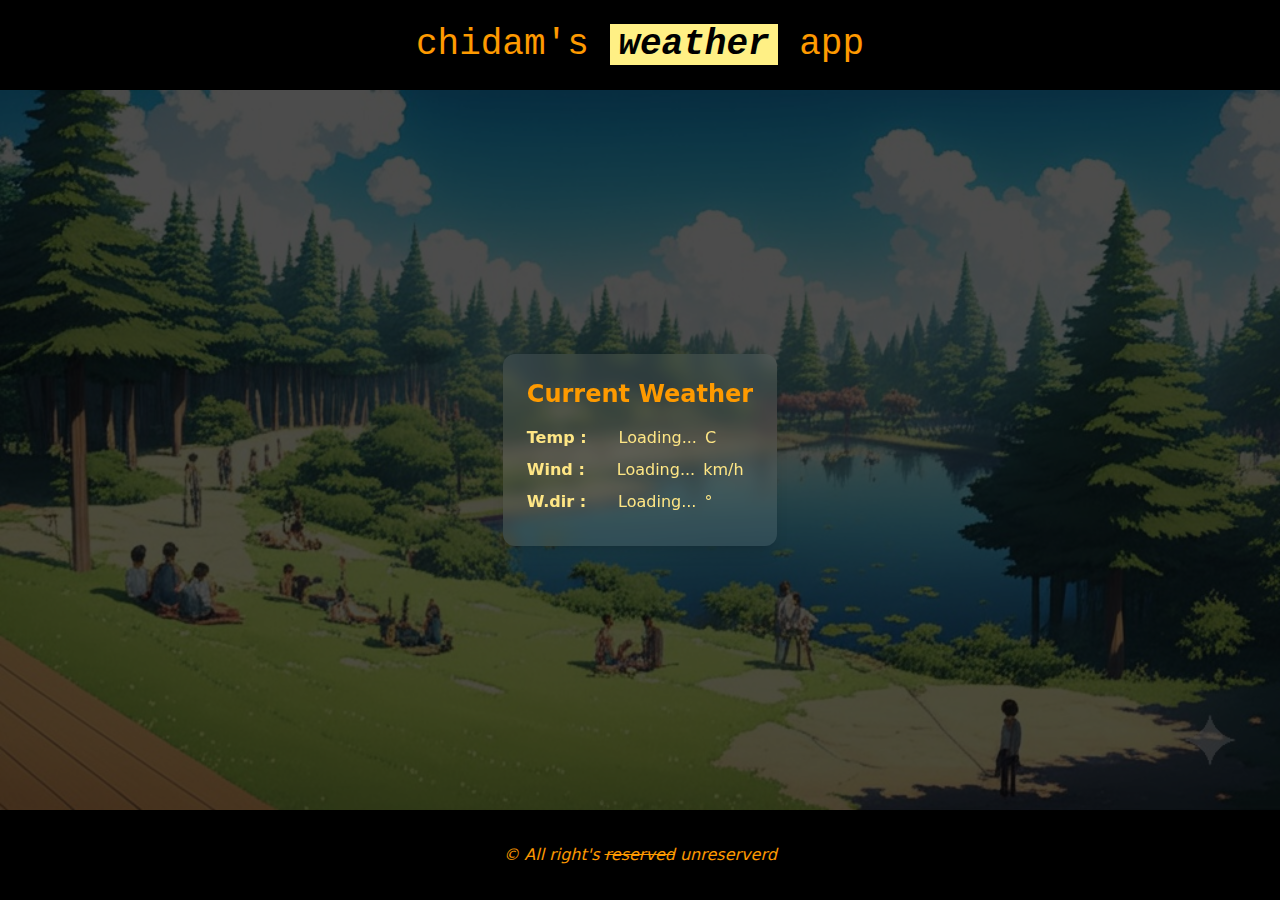
<file: weather.html>
<!DOCTYPE html>
<html>
    <head>
        <meta charset="UTF-8" />
        <meta name="viewport" content="width=device-width, initial-scale=1.0" />
        <title>weather</title>
        <link href="./output.css" rel="stylesheet" />
        <script async>
            let data;
            navigator.geolocation.getCurrentPosition(
                async (position) => {
                    const { latitude, longitude } = position.coords;
                    const url = `https://api.open-meteo.com/v1/forecast?latitude=${latitude}&longitude=${longitude}&current_weather=true`;
                    try {
                        const response = await fetch(url);
                        data = await response.json();
                        document.querySelector(".temp").innerHTML = data["current_weather"]["temperature"];
                        document.querySelector(".wind").innerHTML = data["current_weather"]["windspeed"];
                        document.querySelector(".dir").innerHTML = data["current_weather"]["winddirection"];
                        console.log({ data });
                    } catch (error) {
                        console.error("Error fetching weather data:", error);
                    }
                },
                async (error) => {
                    console.error("Location unavailable; using fallback coordinates.");
                    const latitude = 13;
                    const longitude = 80;
                    const url = `https://api.open-meteo.com/v1/forecast?latitude=${latitude}&longitude=${longitude}&current_weather=true`;
                    try {
                        const response = await fetch(url);
                        data = await response.json();
                        document.querySelector(".temp").innerHTML = data["current_weather"]["temperature"];
                        document.querySelector(".wind").innerHTML = data["current_weather"]["windspeed"];
                        document.querySelector(".dir").innerHTML = data["current_weather"]["winddirection"];
                        console.log({ data });
                    } catch (error) {
                        console.error("Error fetching weather data:", error);
                    }
                }
            );
        </script>
    </head>
    <body class="bg-black text-amber-500 w-[100vw] h-[100vh] relative overflow-hidden">
        <header class="w-[100vw] text-center text-xl md:text-4xl h-[10vh] grid place-items-center">
            <h1 class="font-mono my-auto">
                chidam's
                <span class="lame bg-yellow-200 px-2 italic stroke-indigo-50 text-black font-extrabold">weather</span>
                app
            </h1>
        </header>
        <main class="overflow-auto h-[80vh] relative">
            <div class="absolute bg-black opacity-70 top-0 left-0 w-screen h-[80vh] z-10"></div>
            <div class="absolute inset-0 grid place-items-center h-[80vh]">
                <img src="./static/gemini_park.jpeg" alt="park" class="lg:h-[80vh] lg:w-auto w-screen" />
            </div>
            <div class="data z-20 absolute w-screen h-[80vh] grid place-items-center">
                <div class="max-w-xs mx-auto p-6 bg-white/10 backdrop-blur-sm rounded-xl shadow-lg">
                    <h2 class="text-2xl font-bold mb-4">Current Weather</h2>
                    <div class="mb-2 flex gap-8 text-amber-200">
                        <span class="font-semibold">Temp : </span>
                        <div class="wrap flex gap-2">
                            <div class="temp">Loading...</div>
                            C
                        </div>
                    </div>
                    <div class="mb-2 flex gap-8 text-amber-200">
                        <span class="font-semibold">Wind :</span>
                        <div class="wrap flex gap-2">
                            <div class="wind">Loading...</div>
                            km/h
                        </div>
                    </div>
                    <div class="mb-2 flex gap-8 text-amber-200">
                        <span class="font-semibold">W.dir :</span>
                        <div class="wrap flex gap-2">
                            <div class="dir">Loading...</div>
                            °
                        </div>
                    </div>
                </div>
            </div>
        </main>
        <footer class="absolute bottom-0 w-full grid place-items-center py-2 bg-black h-[10vh]">
            <p class="italic">&copy; All right's <span class="line-through">reserved</span> unreserverd</p>
        </footer>
    </body>
</html>
</file>
<file: output.css>
/*! tailwindcss v4.0.15 | MIT License | https://tailwindcss.com */
@layer theme, base, components, utilities;
@layer theme {
  :root, :host {
    --font-sans: ui-sans-serif, system-ui, sans-serif, "Apple Color Emoji",
      "Segoe UI Emoji", "Segoe UI Symbol", "Noto Color Emoji";
    --font-mono: ui-monospace, SFMono-Regular, Menlo, Monaco, Consolas, "Liberation Mono",
      "Courier New", monospace;
    --color-red-500: oklch(0.637 0.237 25.331);
    --color-amber-200: oklch(0.924 0.12 95.746);
    --color-amber-500: oklch(0.769 0.188 70.08);
    --color-amber-700: oklch(0.555 0.163 48.998);
    --color-amber-800: oklch(0.473 0.137 46.201);
    --color-yellow-100: oklch(0.973 0.071 103.193);
    --color-yellow-200: oklch(0.945 0.129 101.54);
    --color-yellow-500: oklch(0.795 0.184 86.047);
    --color-yellow-700: oklch(0.554 0.135 66.442);
    --color-blue-500: oklch(0.623 0.214 259.815);
    --color-blue-700: oklch(0.488 0.243 264.376);
    --color-indigo-50: oklch(0.962 0.018 272.314);
    --color-gray-600: oklch(0.446 0.03 256.802);
    --color-stone-200: oklch(0.923 0.003 48.717);
    --color-stone-300: oklch(0.869 0.005 56.366);
    --color-stone-400: oklch(0.709 0.01 56.259);
    --color-black: #000;
    --color-white: #fff;
    --spacing: 0.25rem;
    --container-xs: 20rem;
    --text-sm: 0.875rem;
    --text-sm--line-height: calc(1.25 / 0.875);
    --text-lg: 1.125rem;
    --text-lg--line-height: calc(1.75 / 1.125);
    --text-xl: 1.25rem;
    --text-xl--line-height: calc(1.75 / 1.25);
    --text-2xl: 1.5rem;
    --text-2xl--line-height: calc(2 / 1.5);
    --text-4xl: 2.25rem;
    --text-4xl--line-height: calc(2.5 / 2.25);
    --font-weight-semibold: 600;
    --font-weight-bold: 700;
    --font-weight-extrabold: 800;
    --radius-md: 0.375rem;
    --radius-lg: 0.5rem;
    --radius-xl: 0.75rem;
    --ease-in-out: cubic-bezier(0.4, 0, 0.2, 1);
    --blur-sm: 8px;
    --blur-md: 12px;
    --default-transition-duration: 150ms;
    --default-transition-timing-function: cubic-bezier(0.4, 0, 0.2, 1);
    --default-font-family: var(--font-sans);
    --default-mono-font-family: var(--font-mono);
  }
}
@layer base {
  *, ::after, ::before, ::backdrop, ::file-selector-button {
    box-sizing: border-box;
    margin: 0;
    padding: 0;
    border: 0 solid;
  }
  html, :host {
    line-height: 1.5;
    -webkit-text-size-adjust: 100%;
    tab-size: 4;
    font-family: var(--default-font-family, ui-sans-serif, system-ui, sans-serif, "Apple Color Emoji", "Segoe UI Emoji", "Segoe UI Symbol", "Noto Color Emoji");
    font-feature-settings: var(--default-font-feature-settings, normal);
    font-variation-settings: var(--default-font-variation-settings, normal);
    -webkit-tap-highlight-color: transparent;
  }
  hr {
    height: 0;
    color: inherit;
    border-top-width: 1px;
  }
  abbr:where([title]) {
    -webkit-text-decoration: underline dotted;
    text-decoration: underline dotted;
  }
  h1, h2, h3, h4, h5, h6 {
    font-size: inherit;
    font-weight: inherit;
  }
  a {
    color: inherit;
    -webkit-text-decoration: inherit;
    text-decoration: inherit;
  }
  b, strong {
    font-weight: bolder;
  }
  code, kbd, samp, pre {
    font-family: var(--default-mono-font-family, ui-monospace, SFMono-Regular, Menlo, Monaco, Consolas, "Liberation Mono", "Courier New", monospace);
    font-feature-settings: var(--default-mono-font-feature-settings, normal);
    font-variation-settings: var(--default-mono-font-variation-settings, normal);
    font-size: 1em;
  }
  small {
    font-size: 80%;
  }
  sub, sup {
    font-size: 75%;
    line-height: 0;
    position: relative;
    vertical-align: baseline;
  }
  sub {
    bottom: -0.25em;
  }
  sup {
    top: -0.5em;
  }
  table {
    text-indent: 0;
    border-color: inherit;
    border-collapse: collapse;
  }
  :-moz-focusring {
    outline: auto;
  }
  progress {
    vertical-align: baseline;
  }
  summary {
    display: list-item;
  }
  ol, ul, menu {
    list-style: none;
  }
  img, svg, video, canvas, audio, iframe, embed, object {
    display: block;
  }
  img, video {
    max-width: 100%;
    height: auto;
  }
  button, input, select, optgroup, textarea, ::file-selector-button {
    font: inherit;
    font-feature-settings: inherit;
    font-variation-settings: inherit;
    letter-spacing: inherit;
    color: inherit;
    border-radius: 0;
    background-color: transparent;
    opacity: 1;
  }
  :where(select:is([multiple], [size])) optgroup {
    font-weight: bolder;
  }
  :where(select:is([multiple], [size])) optgroup option {
    padding-inline-start: 20px;
  }
  ::file-selector-button {
    margin-inline-end: 4px;
  }
  ::placeholder {
    opacity: 1;
  }
  @supports (not (-webkit-appearance: -apple-pay-button))  or (contain-intrinsic-size: 1px) {
    ::placeholder {
      color: color-mix(in oklab, currentColor 50%, transparent);
    }
  }
  textarea {
    resize: vertical;
  }
  ::-webkit-search-decoration {
    -webkit-appearance: none;
  }
  ::-webkit-date-and-time-value {
    min-height: 1lh;
    text-align: inherit;
  }
  ::-webkit-datetime-edit {
    display: inline-flex;
  }
  ::-webkit-datetime-edit-fields-wrapper {
    padding: 0;
  }
  ::-webkit-datetime-edit, ::-webkit-datetime-edit-year-field, ::-webkit-datetime-edit-month-field, ::-webkit-datetime-edit-day-field, ::-webkit-datetime-edit-hour-field, ::-webkit-datetime-edit-minute-field, ::-webkit-datetime-edit-second-field, ::-webkit-datetime-edit-millisecond-field, ::-webkit-datetime-edit-meridiem-field {
    padding-block: 0;
  }
  :-moz-ui-invalid {
    box-shadow: none;
  }
  button, input:where([type="button"], [type="reset"], [type="submit"]), ::file-selector-button {
    appearance: button;
  }
  ::-webkit-inner-spin-button, ::-webkit-outer-spin-button {
    height: auto;
  }
  [hidden]:where(:not([hidden="until-found"])) {
    display: none !important;
  }
}
@layer utilities {
  .absolute {
    position: absolute;
  }
  .fixed {
    position: fixed;
  }
  .relative {
    position: relative;
  }
  .static {
    position: static;
  }
  .inset-0 {
    inset: calc(var(--spacing) * 0);
  }
  .top-0 {
    top: calc(var(--spacing) * 0);
  }
  .top-1\.5 {
    top: calc(var(--spacing) * 1.5);
  }
  .top-3 {
    top: calc(var(--spacing) * 3);
  }
  .top-\[80vh\] {
    top: 80vh;
  }
  .right-0 {
    right: calc(var(--spacing) * 0);
  }
  .right-2 {
    right: calc(var(--spacing) * 2);
  }
  .right-4 {
    right: calc(var(--spacing) * 4);
  }
  .right-6 {
    right: calc(var(--spacing) * 6);
  }
  .right-8 {
    right: calc(var(--spacing) * 8);
  }
  .right-16 {
    right: calc(var(--spacing) * 16);
  }
  .bottom-0 {
    bottom: calc(var(--spacing) * 0);
  }
  .left-0 {
    left: calc(var(--spacing) * 0);
  }
  .left-8 {
    left: calc(var(--spacing) * 8);
  }
  .z-10 {
    z-index: 10;
  }
  .z-20 {
    z-index: 20;
  }
  .m-4 {
    margin: calc(var(--spacing) * 4);
  }
  .mx-20 {
    margin-inline: calc(var(--spacing) * 20);
  }
  .mx-auto {
    margin-inline: auto;
  }
  .my-2 {
    margin-block: calc(var(--spacing) * 2);
  }
  .my-6 {
    margin-block: calc(var(--spacing) * 6);
  }
  .my-auto {
    margin-block: auto;
  }
  .mt-2 {
    margin-top: calc(var(--spacing) * 2);
  }
  .mt-4 {
    margin-top: calc(var(--spacing) * 4);
  }
  .mt-\[8vh\] {
    margin-top: 8vh;
  }
  .mr-2 {
    margin-right: calc(var(--spacing) * 2);
  }
  .mr-auto {
    margin-right: auto;
  }
  .mb-2 {
    margin-bottom: calc(var(--spacing) * 2);
  }
  .mb-4 {
    margin-bottom: calc(var(--spacing) * 4);
  }
  .ml-2 {
    margin-left: calc(var(--spacing) * 2);
  }
  .ml-auto {
    margin-left: auto;
  }
  .block {
    display: block;
  }
  .flex {
    display: flex;
  }
  .grid {
    display: grid;
  }
  .hidden {
    display: none;
  }
  .h-48 {
    height: calc(var(--spacing) * 48);
  }
  .h-\[6vh\] {
    height: 6vh;
  }
  .h-\[7vh\] {
    height: 7vh;
  }
  .h-\[10vh\] {
    height: 10vh;
  }
  .h-\[70vh\] {
    height: 70vh;
  }
  .h-\[80vh\] {
    height: 80vh;
  }
  .h-\[83vh\] {
    height: 83vh;
  }
  .h-\[100vh\] {
    height: 100vh;
  }
  .h-fit {
    height: fit-content;
  }
  .h-full {
    height: 100%;
  }
  .h-screen {
    height: 100vh;
  }
  .max-h-\[60vh\] {
    max-height: 60vh;
  }
  .min-h-\[83vh\] {
    min-height: 83vh;
  }
  .w-\[40vw\] {
    width: 40vw;
  }
  .w-\[80\%\] {
    width: 80%;
  }
  .w-\[80vw\] {
    width: 80vw;
  }
  .w-\[90vw\] {
    width: 90vw;
  }
  .w-\[95\%\] {
    width: 95%;
  }
  .w-\[100vw\] {
    width: 100vw;
  }
  .w-fit {
    width: fit-content;
  }
  .w-full {
    width: 100%;
  }
  .w-screen {
    width: 100vw;
  }
  .max-w-xs {
    max-width: var(--container-xs);
  }
  .transform {
    transform: var(--tw-rotate-x) var(--tw-rotate-y) var(--tw-rotate-z) var(--tw-skew-x) var(--tw-skew-y);
  }
  .cursor-move {
    cursor: move;
  }
  .cursor-pointer {
    cursor: pointer;
  }
  .list-none {
    list-style-type: none;
  }
  .grid-cols-4 {
    grid-template-columns: repeat(4, minmax(0, 1fr));
  }
  .place-items-center {
    place-items: center;
  }
  .items-center {
    align-items: center;
  }
  .justify-around {
    justify-content: space-around;
  }
  .justify-between {
    justify-content: space-between;
  }
  .gap-2 {
    gap: calc(var(--spacing) * 2);
  }
  .gap-4 {
    gap: calc(var(--spacing) * 4);
  }
  .gap-8 {
    gap: calc(var(--spacing) * 8);
  }
  .space-y-2 {
    :where(& > :not(:last-child)) {
      --tw-space-y-reverse: 0;
      margin-block-start: calc(calc(var(--spacing) * 2) * var(--tw-space-y-reverse));
      margin-block-end: calc(calc(var(--spacing) * 2) * calc(1 - var(--tw-space-y-reverse)));
    }
  }
  .space-y-4 {
    :where(& > :not(:last-child)) {
      --tw-space-y-reverse: 0;
      margin-block-start: calc(calc(var(--spacing) * 4) * var(--tw-space-y-reverse));
      margin-block-end: calc(calc(var(--spacing) * 4) * calc(1 - var(--tw-space-y-reverse)));
    }
  }
  .overflow-auto {
    overflow: auto;
  }
  .overflow-hidden {
    overflow: hidden;
  }
  .overflow-scroll {
    overflow: scroll;
  }
  .overflow-y-auto {
    overflow-y: auto;
  }
  .rounded {
    border-radius: 0.25rem;
  }
  .rounded-full {
    border-radius: calc(infinity * 1px);
  }
  .rounded-lg {
    border-radius: var(--radius-lg);
  }
  .rounded-md {
    border-radius: var(--radius-md);
  }
  .rounded-xl {
    border-radius: var(--radius-xl);
  }
  .border {
    border-style: var(--tw-border-style);
    border-width: 1px;
  }
  .border-2 {
    border-style: var(--tw-border-style);
    border-width: 2px;
  }
  .border-12 {
    border-style: var(--tw-border-style);
    border-width: 12px;
  }
  .border-t {
    border-top-style: var(--tw-border-style);
    border-top-width: 1px;
  }
  .border-b {
    border-bottom-style: var(--tw-border-style);
    border-bottom-width: 1px;
  }
  .border-amber-800 {
    border-color: var(--color-amber-800);
  }
  .border-red-500 {
    border-color: var(--color-red-500);
  }
  .border-white {
    border-color: var(--color-white);
  }
  .border-yellow-500 {
    border-color: var(--color-yellow-500);
  }
  .bg-amber-200 {
    background-color: var(--color-amber-200);
  }
  .bg-amber-800 {
    background-color: var(--color-amber-800);
  }
  .bg-black {
    background-color: var(--color-black);
  }
  .bg-blue-500 {
    background-color: var(--color-blue-500);
  }
  .bg-blue-700 {
    background-color: var(--color-blue-700);
  }
  .bg-stone-200 {
    background-color: var(--color-stone-200);
  }
  .bg-stone-300 {
    background-color: var(--color-stone-300);
  }
  .bg-white {
    background-color: var(--color-white);
  }
  .bg-white\/10 {
    background-color: color-mix(in oklab, var(--color-white) 10%, transparent);
  }
  .bg-yellow-100 {
    background-color: var(--color-yellow-100);
  }
  .bg-yellow-200 {
    background-color: var(--color-yellow-200);
  }
  .stroke-indigo-50 {
    stroke: var(--color-indigo-50);
  }
  .object-cover {
    object-fit: cover;
  }
  .p-2 {
    padding: calc(var(--spacing) * 2);
  }
  .p-4 {
    padding: calc(var(--spacing) * 4);
  }
  .p-6 {
    padding: calc(var(--spacing) * 6);
  }
  .p-8 {
    padding: calc(var(--spacing) * 8);
  }
  .px-2 {
    padding-inline: calc(var(--spacing) * 2);
  }
  .px-4 {
    padding-inline: calc(var(--spacing) * 4);
  }
  .px-6 {
    padding-inline: calc(var(--spacing) * 6);
  }
  .px-8 {
    padding-inline: calc(var(--spacing) * 8);
  }
  .py-0\.5 {
    padding-block: calc(var(--spacing) * 0.5);
  }
  .py-1 {
    padding-block: calc(var(--spacing) * 1);
  }
  .py-2 {
    padding-block: calc(var(--spacing) * 2);
  }
  .pt-4 {
    padding-top: calc(var(--spacing) * 4);
  }
  .pt-6 {
    padding-top: calc(var(--spacing) * 6);
  }
  .pb-20 {
    padding-bottom: calc(var(--spacing) * 20);
  }
  .text-center {
    text-align: center;
  }
  .font-mono {
    font-family: var(--font-mono);
  }
  .text-2xl {
    font-size: var(--text-2xl);
    line-height: var(--tw-leading, var(--text-2xl--line-height));
  }
  .text-lg {
    font-size: var(--text-lg);
    line-height: var(--tw-leading, var(--text-lg--line-height));
  }
  .text-sm {
    font-size: var(--text-sm);
    line-height: var(--tw-leading, var(--text-sm--line-height));
  }
  .text-xl {
    font-size: var(--text-xl);
    line-height: var(--tw-leading, var(--text-xl--line-height));
  }
  .font-bold {
    --tw-font-weight: var(--font-weight-bold);
    font-weight: var(--font-weight-bold);
  }
  .font-extrabold {
    --tw-font-weight: var(--font-weight-extrabold);
    font-weight: var(--font-weight-extrabold);
  }
  .font-semibold {
    --tw-font-weight: var(--font-weight-semibold);
    font-weight: var(--font-weight-semibold);
  }
  .text-ellipsis {
    text-overflow: ellipsis;
  }
  .text-amber-200 {
    color: var(--color-amber-200);
  }
  .text-amber-500 {
    color: var(--color-amber-500);
  }
  .text-amber-800 {
    color: var(--color-amber-800);
  }
  .text-black {
    color: var(--color-black);
  }
  .text-gray-600 {
    color: var(--color-gray-600);
  }
  .text-red-500 {
    color: var(--color-red-500);
  }
  .text-white {
    color: var(--color-white);
  }
  .text-yellow-200 {
    color: var(--color-yellow-200);
  }
  .text-yellow-700 {
    color: var(--color-yellow-700);
  }
  .italic {
    font-style: italic;
  }
  .line-through {
    text-decoration-line: line-through;
  }
  .opacity-60 {
    opacity: 60%;
  }
  .opacity-70 {
    opacity: 70%;
  }
  .shadow {
    --tw-shadow: 0 1px 3px 0 var(--tw-shadow-color, rgb(0 0 0 / 0.1)), 0 1px 2px -1px var(--tw-shadow-color, rgb(0 0 0 / 0.1));
    box-shadow: var(--tw-inset-shadow), var(--tw-inset-ring-shadow), var(--tw-ring-offset-shadow), var(--tw-ring-shadow), var(--tw-shadow);
  }
  .shadow-lg {
    --tw-shadow: 0 10px 15px -3px var(--tw-shadow-color, rgb(0 0 0 / 0.1)), 0 4px 6px -4px var(--tw-shadow-color, rgb(0 0 0 / 0.1));
    box-shadow: var(--tw-inset-shadow), var(--tw-inset-ring-shadow), var(--tw-ring-offset-shadow), var(--tw-ring-shadow), var(--tw-shadow);
  }
  .shadow-md {
    --tw-shadow: 0 4px 6px -1px var(--tw-shadow-color, rgb(0 0 0 / 0.1)), 0 2px 4px -2px var(--tw-shadow-color, rgb(0 0 0 / 0.1));
    box-shadow: var(--tw-inset-shadow), var(--tw-inset-ring-shadow), var(--tw-ring-offset-shadow), var(--tw-ring-shadow), var(--tw-shadow);
  }
  .backdrop-blur-md {
    --tw-backdrop-blur: blur(var(--blur-md));
    -webkit-backdrop-filter: var(--tw-backdrop-blur,) var(--tw-backdrop-brightness,) var(--tw-backdrop-contrast,) var(--tw-backdrop-grayscale,) var(--tw-backdrop-hue-rotate,) var(--tw-backdrop-invert,) var(--tw-backdrop-opacity,) var(--tw-backdrop-saturate,) var(--tw-backdrop-sepia,);
    backdrop-filter: var(--tw-backdrop-blur,) var(--tw-backdrop-brightness,) var(--tw-backdrop-contrast,) var(--tw-backdrop-grayscale,) var(--tw-backdrop-hue-rotate,) var(--tw-backdrop-invert,) var(--tw-backdrop-opacity,) var(--tw-backdrop-saturate,) var(--tw-backdrop-sepia,);
  }
  .backdrop-blur-sm {
    --tw-backdrop-blur: blur(var(--blur-sm));
    -webkit-backdrop-filter: var(--tw-backdrop-blur,) var(--tw-backdrop-brightness,) var(--tw-backdrop-contrast,) var(--tw-backdrop-grayscale,) var(--tw-backdrop-hue-rotate,) var(--tw-backdrop-invert,) var(--tw-backdrop-opacity,) var(--tw-backdrop-saturate,) var(--tw-backdrop-sepia,);
    backdrop-filter: var(--tw-backdrop-blur,) var(--tw-backdrop-brightness,) var(--tw-backdrop-contrast,) var(--tw-backdrop-grayscale,) var(--tw-backdrop-hue-rotate,) var(--tw-backdrop-invert,) var(--tw-backdrop-opacity,) var(--tw-backdrop-saturate,) var(--tw-backdrop-sepia,);
  }
  .transition {
    transition-property: color, background-color, border-color, outline-color, text-decoration-color, fill, stroke, --tw-gradient-from, --tw-gradient-via, --tw-gradient-to, opacity, box-shadow, transform, translate, scale, rotate, filter, -webkit-backdrop-filter, backdrop-filter;
    transition-timing-function: var(--tw-ease, var(--default-transition-timing-function));
    transition-duration: var(--tw-duration, var(--default-transition-duration));
  }
  .transition-all {
    transition-property: all;
    transition-timing-function: var(--tw-ease, var(--default-transition-timing-function));
    transition-duration: var(--tw-duration, var(--default-transition-duration));
  }
  .transition-opacity {
    transition-property: opacity;
    transition-timing-function: var(--tw-ease, var(--default-transition-timing-function));
    transition-duration: var(--tw-duration, var(--default-transition-duration));
  }
  .transition-transform {
    transition-property: transform, translate, scale, rotate;
    transition-timing-function: var(--tw-ease, var(--default-transition-timing-function));
    transition-duration: var(--tw-duration, var(--default-transition-duration));
  }
  .duration-200 {
    --tw-duration: 200ms;
    transition-duration: 200ms;
  }
  .ease-in-out {
    --tw-ease: var(--ease-in-out);
    transition-timing-function: var(--ease-in-out);
  }
  .peer-checked\:line-through {
    &:is(:where(.peer):checked ~ *) {
      text-decoration-line: line-through;
    }
  }
  .hover\:scale-105 {
    &:hover {
      @media (hover: hover) {
        --tw-scale-x: 105%;
        --tw-scale-y: 105%;
        --tw-scale-z: 105%;
        scale: var(--tw-scale-x) var(--tw-scale-y);
      }
    }
  }
  .hover\:bg-amber-700 {
    &:hover {
      @media (hover: hover) {
        background-color: var(--color-amber-700);
      }
    }
  }
  .hover\:bg-red-500 {
    &:hover {
      @media (hover: hover) {
        background-color: var(--color-red-500);
      }
    }
  }
  .hover\:bg-stone-300 {
    &:hover {
      @media (hover: hover) {
        background-color: var(--color-stone-300);
      }
    }
  }
  .hover\:bg-stone-400 {
    &:hover {
      @media (hover: hover) {
        background-color: var(--color-stone-400);
      }
    }
  }
  .hover\:bg-yellow-500 {
    &:hover {
      @media (hover: hover) {
        background-color: var(--color-yellow-500);
      }
    }
  }
  .hover\:text-white {
    &:hover {
      @media (hover: hover) {
        color: var(--color-white);
      }
    }
  }
  .sm\:mx-10 {
    @media (width >= 40rem) {
      margin-inline: calc(var(--spacing) * 10);
    }
  }
  .sm\:my-20 {
    @media (width >= 40rem) {
      margin-block: calc(var(--spacing) * 20);
    }
  }
  .md\:flex {
    @media (width >= 48rem) {
      display: flex;
    }
  }
  .md\:w-1\/2 {
    @media (width >= 48rem) {
      width: calc(1/2 * 100%);
    }
  }
  .md\:w-\[60vw\] {
    @media (width >= 48rem) {
      width: 60vw;
    }
  }
  .md\:text-4xl {
    @media (width >= 48rem) {
      font-size: var(--text-4xl);
      line-height: var(--tw-leading, var(--text-4xl--line-height));
    }
  }
  .md\:text-lg {
    @media (width >= 48rem) {
      font-size: var(--text-lg);
      line-height: var(--tw-leading, var(--text-lg--line-height));
    }
  }
  .lg\:right-64 {
    @media (width >= 64rem) {
      right: calc(var(--spacing) * 64);
    }
  }
  .lg\:left-64 {
    @media (width >= 64rem) {
      left: calc(var(--spacing) * 64);
    }
  }
  .lg\:mx-64 {
    @media (width >= 64rem) {
      margin-inline: calc(var(--spacing) * 64);
    }
  }
  .lg\:h-\[80vh\] {
    @media (width >= 64rem) {
      height: 80vh;
    }
  }
  .lg\:w-\[40vw\] {
    @media (width >= 64rem) {
      width: 40vw;
    }
  }
  .lg\:w-auto {
    @media (width >= 64rem) {
      width: auto;
    }
  }
  .lg\:px-40 {
    @media (width >= 64rem) {
      padding-inline: calc(var(--spacing) * 40);
    }
  }
  .lg\:px-64 {
    @media (width >= 64rem) {
      padding-inline: calc(var(--spacing) * 64);
    }
  }
}
@property --tw-rotate-x {
  syntax: "*";
  inherits: false;
  initial-value: rotateX(0);
}
@property --tw-rotate-y {
  syntax: "*";
  inherits: false;
  initial-value: rotateY(0);
}
@property --tw-rotate-z {
  syntax: "*";
  inherits: false;
  initial-value: rotateZ(0);
}
@property --tw-skew-x {
  syntax: "*";
  inherits: false;
  initial-value: skewX(0);
}
@property --tw-skew-y {
  syntax: "*";
  inherits: false;
  initial-value: skewY(0);
}
@property --tw-space-y-reverse {
  syntax: "*";
  inherits: false;
  initial-value: 0;
}
@property --tw-border-style {
  syntax: "*";
  inherits: false;
  initial-value: solid;
}
@property --tw-font-weight {
  syntax: "*";
  inherits: false;
}
@property --tw-shadow {
  syntax: "*";
  inherits: false;
  initial-value: 0 0 #0000;
}
@property --tw-shadow-color {
  syntax: "*";
  inherits: false;
}
@property --tw-inset-shadow {
  syntax: "*";
  inherits: false;
  initial-value: 0 0 #0000;
}
@property --tw-inset-shadow-color {
  syntax: "*";
  inherits: false;
}
@property --tw-ring-color {
  syntax: "*";
  inherits: false;
}
@property --tw-ring-shadow {
  syntax: "*";
  inherits: false;
  initial-value: 0 0 #0000;
}
@property --tw-inset-ring-color {
  syntax: "*";
  inherits: false;
}
@property --tw-inset-ring-shadow {
  syntax: "*";
  inherits: false;
  initial-value: 0 0 #0000;
}
@property --tw-ring-inset {
  syntax: "*";
  inherits: false;
}
@property --tw-ring-offset-width {
  syntax: "<length>";
  inherits: false;
  initial-value: 0px;
}
@property --tw-ring-offset-color {
  syntax: "*";
  inherits: false;
  initial-value: #fff;
}
@property --tw-ring-offset-shadow {
  syntax: "*";
  inherits: false;
  initial-value: 0 0 #0000;
}
@property --tw-backdrop-blur {
  syntax: "*";
  inherits: false;
}
@property --tw-backdrop-brightness {
  syntax: "*";
  inherits: false;
}
@property --tw-backdrop-contrast {
  syntax: "*";
  inherits: false;
}
@property --tw-backdrop-grayscale {
  syntax: "*";
  inherits: false;
}
@property --tw-backdrop-hue-rotate {
  syntax: "*";
  inherits: false;
}
@property --tw-backdrop-invert {
  syntax: "*";
  inherits: false;
}
@property --tw-backdrop-opacity {
  syntax: "*";
  inherits: false;
}
@property --tw-backdrop-saturate {
  syntax: "*";
  inherits: false;
}
@property --tw-backdrop-sepia {
  syntax: "*";
  inherits: false;
}
@property --tw-duration {
  syntax: "*";
  inherits: false;
}
@property --tw-ease {
  syntax: "*";
  inherits: false;
}
@property --tw-scale-x {
  syntax: "*";
  inherits: false;
  initial-value: 1;
}
@property --tw-scale-y {
  syntax: "*";
  inherits: false;
  initial-value: 1;
}
@property --tw-scale-z {
  syntax: "*";
  inherits: false;
  initial-value: 1;
}
</file>
